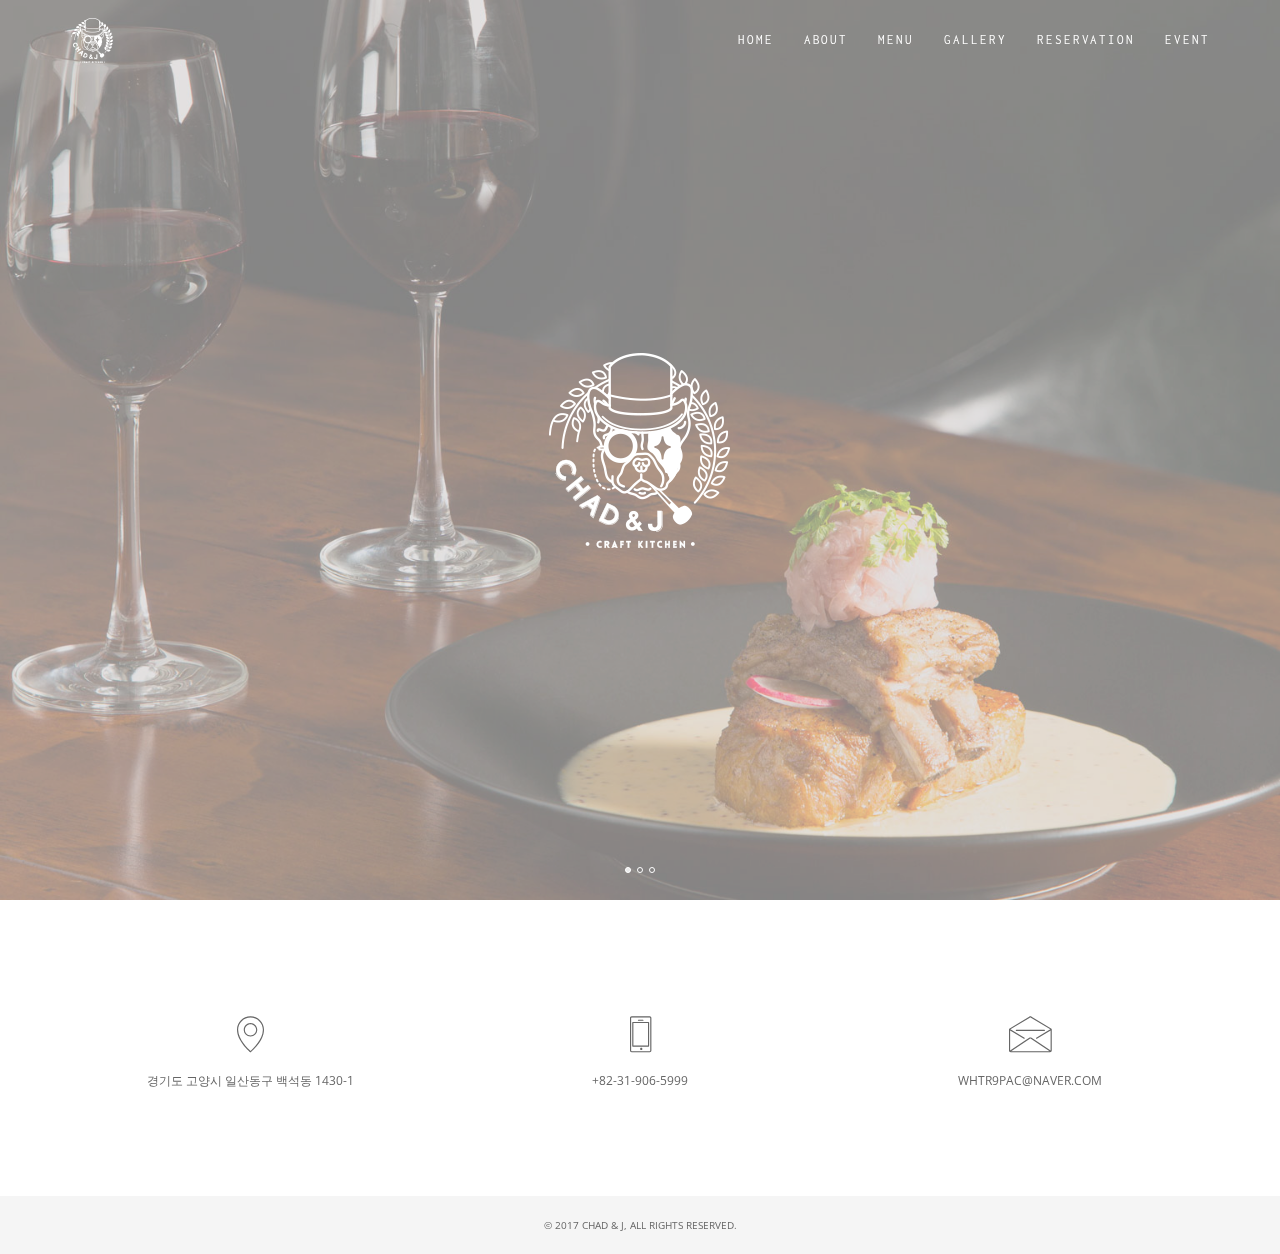
<file: index.html>
<!DOCTYPE html>
<html lang="en">
<head>
	<meta charset="UTF-8">
	<meta name="viewport" content="width=device-width, initial-scale=1.0">
	<meta name="description" content="Chad & J Craft Kitchen">
	<meta name="author" content="Ezra Chae">

	<title>CHAD & J</title>

	<!-- Bootstrap core CSS -->
	<link href="assets/bootstrap/css/bootstrap.min.css" rel="stylesheet">

	<!-- Plugins -->
	<link href="assets/css/simpletextrotator.css" rel="stylesheet">
	<link href="assets/css/font-awesome.min.css" rel="stylesheet">
	<link href="assets/css/et-line-font.css" rel="stylesheet">
	<link href="assets/css/magnific-popup.css" rel="styleshee">
	<link href="assets/css/flexslider.css" rel="stylesheet">
	<link href="assets/css/animate.css" rel="stylesheet">

	<!-- Template core CSS -->
	<link href="assets/css/style.css" rel="stylesheet">

	<!-- Custom css -->
	<link href="assets/css/custom.css" rel="stylesheet">

	<!-- favicon https://realfavicongenerator.net -->
	<link rel="apple-touch-icon" sizes="180x180" href="/apple-touch-icon.png">
	<link rel="icon" type="image/png" sizes="32x32" href="/favicon-32x32.png">
	<link rel="icon" type="image/png" sizes="16x16" href="/favicon-16x16.png">
	<link rel="manifest" href="/site.webmanifest">
	<link rel="mask-icon" href="/safari-pinned-tab.svg" color="#5bbad5">
	<meta name="msapplication-TileColor" content="#2b5797">
	<meta name="theme-color" content="#ffffff">
</head>
<body>

	<!-- PRELOADER -->
	<div class="page-loader">
		<div class="loader">Loading...</div>
	</div>
	<!-- /PRELOADER -->

	<!-- NAVIGATION -->
	<nav class="navbar navbar-custom navbar-transparent navbar-fixed-top" role="navigation">

		<div class="container">

			<div class="navbar-header">
				<button type="button" class="navbar-toggle" data-toggle="collapse" data-target="#custom-collapse">
					<span class="sr-only">Toggle navigation</span>
					<span class="icon-bar"></span>
					<span class="icon-bar"></span>
					<span class="icon-bar"></span>
				</button>
				<a class="navbar-brand" href="index.html">
					<img class="nav-img" src="assets/images/logo/nav_logo.png">
				</a>
			</div>

			<div class="collapse navbar-collapse" id="custom-collapse">

				<ul class="nav navbar-nav navbar-right">

					<li><a href="index.html">Home</a></li>

					<li><a href="about.html">About</a></li>

					<li><a href="menu.html">Menu</a></li>

					<li><a href="gallery.html">Gallery</a></li>

					<li><a href="reservation.html">Reservation</a></li>

					<li><a href="event.html">Event</a></li>

				</ul>
			</div>

		</div>

	</nav>
	<!-- /NAVIGATION -->

	<!-- HOME -->
	<section id="home" class="module-hero module-parallax module-fade module-full-height">

		<div class="hero-slider">
			<ul class="slides">

				<!-- SLIDE -->
				<li class="bg-dark">

					<div class="slidebg slide-1"></div>

					<div class="hs-caption container">
						<div class="caption-content">
							<img src="assets/images/logo/home_logo.png">
						</div>
					</div>

				</li>
				<!-- /SLIDE -->

				<!-- SLIDE -->
				<li class="bg-dark">

					<div class="slidebg slide-2"></div>

					<div class="hs-caption container">
						<div class="caption-content right">
							<div class="hs-title-size-3">
								Chad & J
							</div>
							<div class="hs-title-size-2">
								Craft Kichen
							</div>
						</div>
					</div>

				</li>
				<!-- /SLIDE -->

				<!-- SLIDE -->
				<li class="bg-dark">

					<div class="slidebg slide-3"></div>

					<div class="hs-caption container">
						<div class="caption-content right">
							<div class="hs-title-size-3">
								Chad & J
							</div>
							<div class="hs-title-size-2">
								Craft Kichen
							</div>
						</div>
					</div>

				</li>
				<!-- /SLIDE -->

			</ul>
		</div>

	</section >
	<!-- /HOME -->

	<!-- WRAPPER -->
	<div class="wrapper">

		<!-- CONTACT -->
		<section class="module-small">

			<div class="container">

				<div class="row">

					<!-- CONTENT BOX -->
					<div class="col-sm-4">
						<div class="content-box">
							<div class="content-box-icon">
								<span class="icon-map-pin"></span>
							</div>
							<div class="footer-text">
								경기도 고양시 일산동구 백석동 1430-1
							</div>
						</div>
					</div>
					<!-- /CONTENT BOX -->

					<!-- CONTENT BOX -->
					<div class="col-sm-4">
						<div class="content-box">
							<div class="content-box-icon">
								<span class="icon-phone"></span>
							</div>
							<div class="footer-text">
								+82-31-906-5999
							</div>
						</div>
					</div>
					<!-- /CONTENT BOX -->

					<!-- CONTENT BOX -->
					<div class="col-sm-4">
						<div class="content-box">
							<div class="content-box-icon">
								<span class="icon-envelope"></span>
							</div>
							<div class="footer-text">
								whtr9pac@naver.com
							</div>
						</div>
					</div>
					<!-- /CONTENT BOX -->

				</div>

			</div>

		</section>
		<!-- /CONTACT -->

		<!-- FOOTER -->
		<footer class="footer">

			<div class="container">

				<div class="row">

					<div class="col-sm-12 text-center">
						<p class="copyright m-b-0">© 2017 Chad & J, All Rights Reserved.</p>
					</div>

				</div>

			</div>

		</footer>
		<!-- /FOOTER -->

	</div>
	<!-- /WRAPPER -->

	<!-- Scroll-up -->
	<div class="scroll-up">
		<a href="#totop"><i class="fa fa-angle-double-up"></i></a>
	</div>

	<!-- Javascript files -->
	<script src="assets/js/jquery-2.1.3.min.js"></script>
	<script src="assets/bootstrap/js/bootstrap.min.js"></script>
	<script src="assets/js/jquery.mb.YTPlayer.min.js"></script>
	<script src="assets/js/appear.js"></script>
	<script src="assets/js/jquery.simple-text-rotator.min.js"></script>
	<script src="assets/js/jqBootstrapValidation.js"></script>
	<script src="assets/js/isotope.pkgd.min.js"></script>
	<script src="assets/js/imagesloaded.pkgd.js"></script>
	<script src="assets/js/jquery.flexslider-min.js"></script>
	<script src="assets/js/jquery.magnific-popup.min.js"></script>
	<script src="assets/js/jquery.fitvids.js"></script>
	<script src="assets/js/wow.min.js"></script>
	<script src="assets/js/contact.js"></script>
	<script src="assets/js/custom.js"></script>

</body>
</html>
</file>
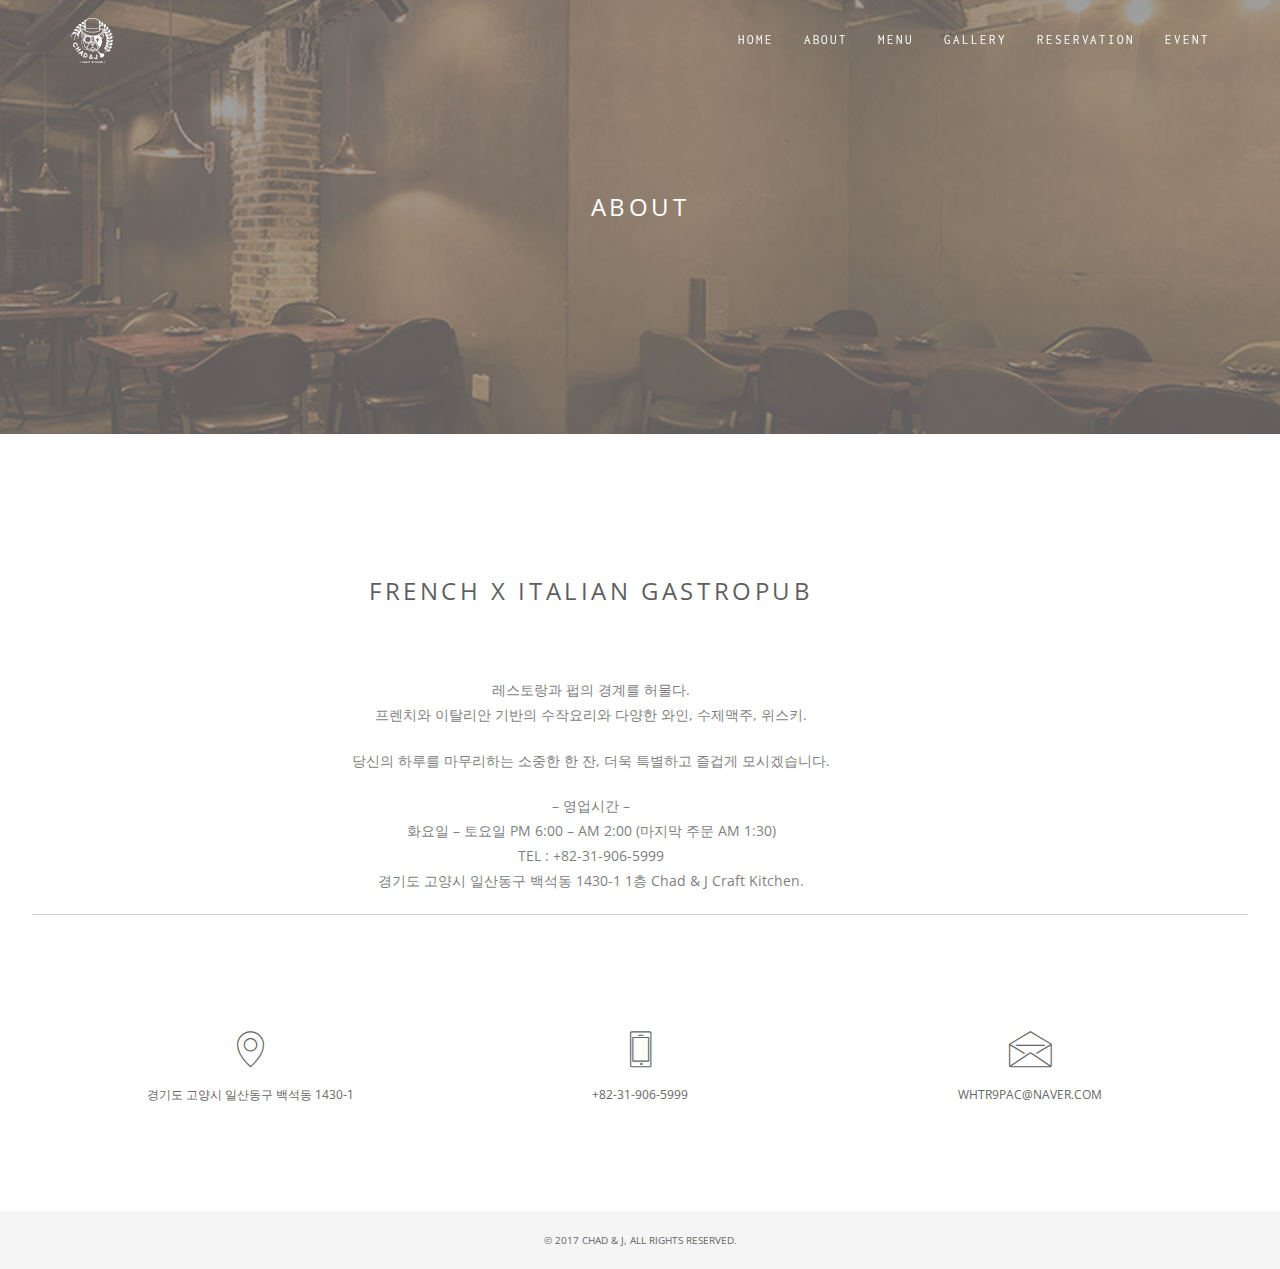
<file: about.html>
<!DOCTYPE html>
<html lang="en">
<head>
	<meta charset="UTF-8">
	<meta name="viewport" content="width=device-width, initial-scale=1.0">
	<meta name="description" content="">
	<meta name="author" content="">
	
	<title>CHAD & J - About</title>
	
	<!-- Bootstrap core CSS -->
	<link href="assets/bootstrap/css/bootstrap.min.css" rel="stylesheet">
	
	<!-- Plugins -->
	<link href="assets/css/simpletextrotator.css" rel="stylesheet">
	<link href="assets/css/font-awesome.min.css" rel="stylesheet">
	<link href="assets/css/et-line-font.css" rel="stylesheet">
	<link href="assets/css/magnific-popup.css" rel="stylesheet">
	<link href="assets/css/flexslider.css" rel="stylesheet">
	<link href="assets/css/animate.css" rel="stylesheet">
	
	<!-- Template core CSS -->
	<link href="assets/css/style.css" rel="stylesheet">
	
	<!-- Custom css -->
	<link href="assets/css/custom.css" rel="stylesheet">
</head>
<body>

	<!-- PRELOADER -->
	<div class="page-loader">
		<div class="loader">Loading...</div>
	</div>
	<!-- /PRELOADER -->

	<!-- NAVIGATION -->
	<nav class="navbar navbar-custom navbar-transparent navbar-fixed-top" role="navigation">

		<div class="container">

			<div class="navbar-header">
				<button type="button" class="navbar-toggle" data-toggle="collapse" data-target="#custom-collapse">
					<span class="sr-only">Toggle navigation</span>
					<span class="icon-bar"></span>
					<span class="icon-bar"></span>
					<span class="icon-bar"></span>
				</button>
				<a class="navbar-brand" href="index.html">
					<img class="nav-img" src="assets/images/logo/nav_logo.png">
				</a>
			</div>

			<div class="collapse navbar-collapse" id="custom-collapse">

				<ul class="nav navbar-nav navbar-right">

					<li><a href="index.html">Home</a></li>

					<li><a href="about.html">About</a></li>

					<li><a href="menu.html">Menu</a></li>

					<li><a href="gallery.html">Gallery</a></li>

					<li><a href="reservation.html">Reservation</a></li>

					<li><a href="event.html">Event</a></li>

				</ul>
			</div>

		</div>

	</nav>
	<!-- /NAVIGATION -->

	<!-- WRAPPER -->
	<div class="wrapper">

		<!-- HOME -->
		<section class="module module-header bg-dark about-top">

			<div class="container">

				<!-- MODULE TITLE -->
				<div class="row">

					<div class="col-sm-6 col-sm-offset-3">

						<h1 class="module-title align-center">About</h1>

					</div>

				</div>
				<!-- /MODULE TITLE -->

			</div>

		</section >
		<!-- /HOME -->

		<!-- SERVICES -->
		<section class="module pb-0">

			<div class="container">

				<!-- MODULE TITLE -->
				<div class="row">

					<div class="col-sm-9 col-sm-offset-1">

						<h2 class="module-title align-center">FRENCH x ITALIAN GASTROPUB</h2>

						<p class="about-text">
							레스토랑과 펍의 경계를 허물다.</br>
							프렌치와 이탈리안 기반의 수작요리와 다양한 와인, 수제맥주, 위스키.
						</p>

						<p class="about-text">
							당신의 하루를 마무리하는 소중한 한 잔, 더욱 특별하고 즐겁게 모시겠습니다.
						</p>

						<p class="about-text">
							– 영업시간 –</br>
							화요일 – 토요일 PM 6:00 – AM 2:00 (마지막 주문 AM 1:30)</br>
							TEL : +82-31-906-5999</br>
							경기도 고양시 일산동구 백석동 1430-1 1층 Chad & J Craft Kitchen.
						</p>

					</div>

				</div>
				<!-- /MODULE TITLE -->

			</div>

		</section>
		<!-- /SERVICES -->

		<!-- DIVIDER -->
		<hr class="divider-w">
		<!-- /DIVIDER -->

		<!-- CONTACT -->
		<section class="module-small">

			<div class="container">

				<div class="row">

					<!-- CONTENT BOX -->
					<div class="col-sm-4">
						<div class="content-box">
							<div class="content-box-icon">
								<span class="icon-map-pin"></span>
							</div>
							<div class="footer-text">
								경기도 고양시 일산동구 백석동 1430-1
							</div>
						</div>
					</div>
					<!-- /CONTENT BOX -->

					<!-- CONTENT BOX -->
					<div class="col-sm-4">
						<div class="content-box">
							<div class="content-box-icon">
								<span class="icon-phone"></span>
							</div>
							<div class="footer-text">
								+82-31-906-5999
							</div>
						</div>
					</div>
					<!-- /CONTENT BOX -->

					<!-- CONTENT BOX -->
					<div class="col-sm-4">
						<div class="content-box">
							<div class="content-box-icon">
								<span class="icon-envelope"></span>
							</div>
							<div class="footer-text">
								whtr9pac@naver.com
							</div>
						</div>
					</div>
					<!-- /CONTENT BOX -->

				</div>

			</div>

		</section>
		<!-- /CONTACT -->

		<!-- FOOTER -->
		<footer class="footer">

			<div class="container">

				<div class="row">

					<div class="col-sm-12 text-center">
						<p class="copyright m-b-0">© 2017 Chad & J, All Rights Reserved.</p>
					</div>

				</div>

			</div>

		</footer>
		<!-- /FOOTER -->

	</div>
	<!-- /WRAPPER -->

	<!-- Scroll-up -->
	<div class="scroll-up">
		<a href="#totop"><i class="fa fa-angle-double-up"></i></a>
	</div>
	
	<!-- Javascript files -->
	<script src="assets/js/jquery-2.1.3.min.js"></script>
	<script src="assets/bootstrap/js/bootstrap.min.js"></script>
	<script src="assets/js/jquery.mb.YTPlayer.min.js"></script>
	<script src="assets/js/appear.js"></script>
	<script src="assets/js/jquery.simple-text-rotator.min.js"></script>
	<script src="assets/js/jqBootstrapValidation.js"></script>
	<script src="assets/js/isotope.pkgd.min.js"></script>
	<script src="assets/js/imagesloaded.pkgd.js"></script>
	<script src="assets/js/jquery.flexslider-min.js"></script>
	<script src="assets/js/jquery.magnific-popup.min.js"></script>
	<script src="assets/js/jquery.fitvids.js"></script>
	<script src="assets/js/wow.min.js"></script>
	<script src="assets/js/contact.js"></script>
	<script src="assets/js/custom.js"></script>

</body>
</html>
</file>
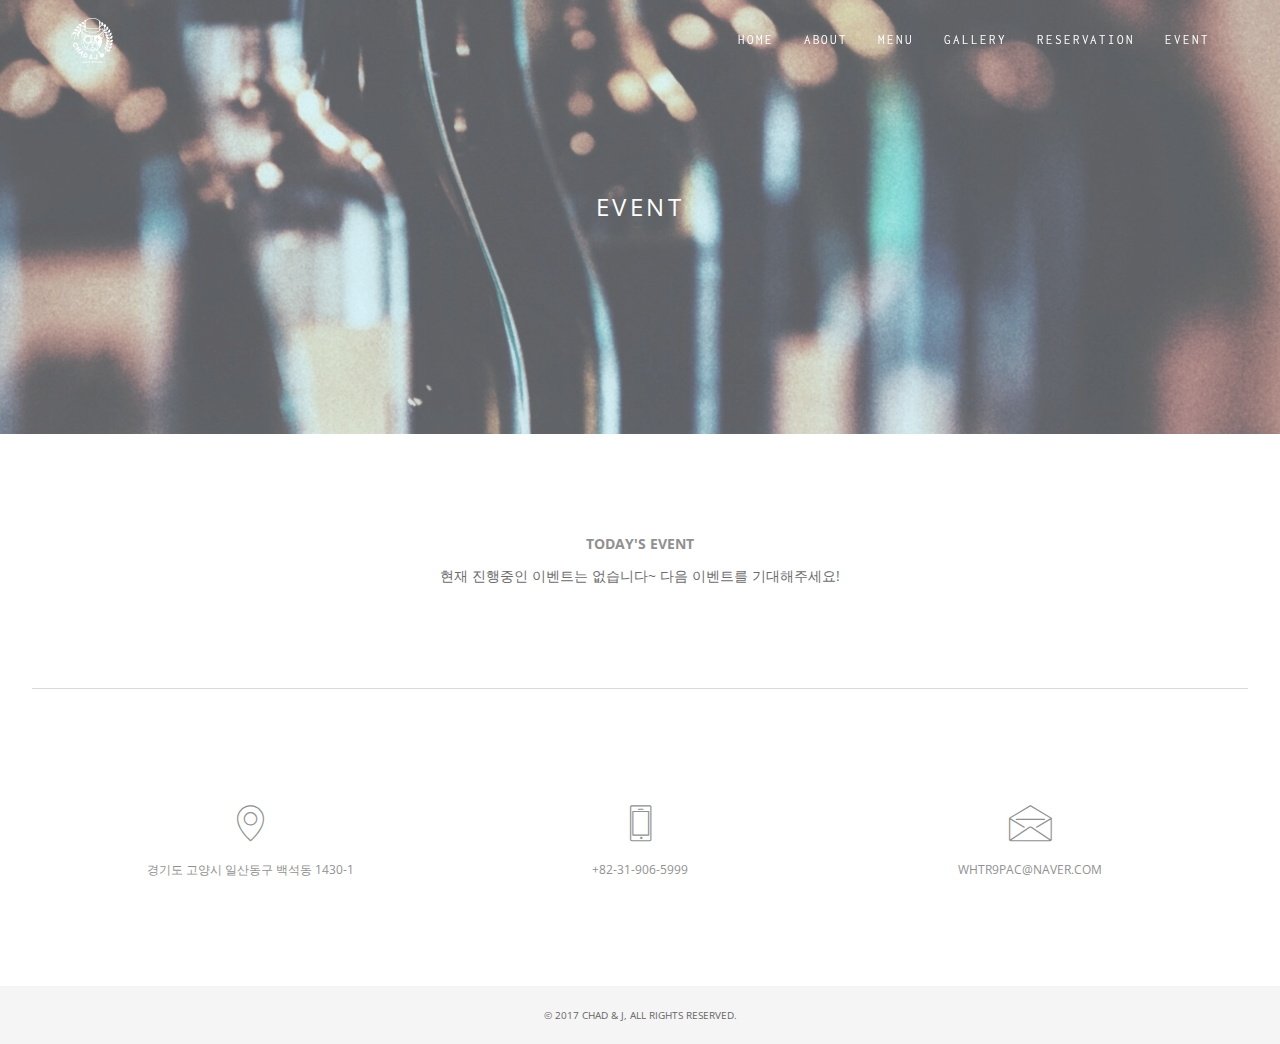
<file: event.html>
<!DOCTYPE html>
<html lang="en">
<head>
	<meta charset="UTF-8">
	<meta name="viewport" content="width=device-width, initial-scale=1.0">
	<meta name="description" content="">
	<meta name="author" content="">
	
	<title>CHAD & J - Event</title>
	
	<!-- Bootstrap core CSS -->
	<link href="assets/bootstrap/css/bootstrap.min.css" rel="stylesheet">
	
	<!-- Plugins -->
	<link href="assets/css/simpletextrotator.css" rel="stylesheet">
	<link href="assets/css/font-awesome.min.css" rel="stylesheet">
	<link href="assets/css/et-line-font.css" rel="stylesheet">
	<link href="assets/css/magnific-popup.css" rel="stylesheet">
	<link href="assets/css/flexslider.css" rel="stylesheet">
	<link href="assets/css/animate.css" rel="stylesheet">
	
	<!-- Template core CSS -->
	<link href="assets/css/style.css" rel="stylesheet">
	
	<!-- Custom css -->
	<link href="assets/css/custom.css" rel="stylesheet">

	<!-- Facebook Pixel Code -->
	<script>
		!function(f,b,e,v,n,t,s)
		{if(f.fbq)return;n=f.fbq=function(){n.callMethod?
		n.callMethod.apply(n,arguments):n.queue.push(arguments)};
		if(!f._fbq)f._fbq=n;n.push=n;n.loaded=!0;n.version='2.0';
		n.queue=[];t=b.createElement(e);t.async=!0;
		t.src=v;s=b.getElementsByTagName(e)[0];
		s.parentNode.insertBefore(t,s)}(window, document,'script',
		'https://connect.facebook.net/en_US/fbevents.js');
		fbq('init', '376227202935486');
		fbq('track', 'PageView');
	</script>
	<noscript><img height="1" width="1" style="display:none" src="https://www.facebook.com/tr?id=376227202935486&ev=PageView&noscript=1"/></noscript>
	<!-- End Facebook Pixel Code -->
</head>
<body>

	<!-- PRELOADER -->
	<div class="page-loader">
		<div class="loader">Loading...</div>
	</div>
	<!-- /PRELOADER -->

	<!-- NAVIGATION -->
	<nav class="navbar navbar-custom navbar-transparent navbar-fixed-top" role="navigation">

		<div class="container">

			<div class="navbar-header">
				<button type="button" class="navbar-toggle" data-toggle="collapse" data-target="#custom-collapse">
					<span class="sr-only">Toggle navigation</span>
					<span class="icon-bar"></span>
					<span class="icon-bar"></span>
					<span class="icon-bar"></span>
				</button>
				<a class="navbar-brand" href="index.html">
					<img class="nav-img" src="assets/images/logo/nav_logo.png">
				</a>
			</div>

			<div class="collapse navbar-collapse" id="custom-collapse">

				<ul class="nav navbar-nav navbar-right">

					<li><a href="index.html">Home</a></li>

					<li><a href="about.html">About</a></li>

					<li><a href="menu.html">Menu</a></li>

					<li><a href="gallery.html">Gallery</a></li>

					<li><a href="reservation.html">Reservation</a></li>

					<li><a href="event.html">Event</a></li>

				</ul>
			</div>

		</div>

	</nav>
	<!-- /NAVIGATION -->

	<!-- WRAPPER -->
	<div class="wrapper">

		<!-- HOME -->
		<section class="module module-header bg-dark event-top">

			<div class="container">

				<!-- MODULE TITLE -->
				<div class="row">

					<div class="col-sm-6 col-sm-offset-3">

						<h1 class="module-title align-center">Event</h1>

					</div>

				</div>
				<!-- /MODULE TITLE -->

			</div>

		</section >
		<!-- /HOME -->

		<!-- SERVICES -->
		<section class="module-small">

			<div class="container">

				<!-- MODULE TITLE -->
				<div class="row">

					<div class="menu-module">
						<!-- 2019.07.22 delete event
						<img src="assets/images/event/event.jpg">
						-->
						<!-- 2019.11.08 delete event
						<img src="assets/images/event/event20190808.jpg">
						-->

						<h1 class="event-title">Today's Event</h1>
						<p class="event-text">
							현재 진행중인 이벤트는 없습니다~ 다음 이벤트를 기대해주세요!</br>
						</p>
						<!-- 2019.11.08 delete event
						<p class="event-text">
							휴가철을 맞이한 채드앤제이, 채드에게 이 페이지를 보여주세요 :) </br>
							8-9월 데일리 와인을 한 잔씩 준비해 드립니다.
						</p>
						-->
						<!-- 2019.07.22 delete event
						<p class="event-text">
							와인 마시기 좋은 5월 한정 이벤트!</br>
							위의 이미지를 직원에게 보여주세요!</br>
							와인 한 잔을 선물해 드립니다!</br>
							</br>
							(2019. 5. 1 ~ 2019. 5. 31)
						</p>
						-->
					</div>

				</div>
				<!-- /MODULE TITLE -->

			</div>

		</section>
		<!-- /SERVICES -->

		<!-- DIVIDER -->
		<hr class="divider-w">
		<!-- /DIVIDER -->

		<!-- CONTACT -->
		<section class="module-small">

			<div class="container">

				<div class="row">

					<!-- CONTENT BOX -->
					<div class="col-sm-4">
						<div class="content-box">
							<div class="content-box-icon">
								<span class="icon-map-pin"></span>
							</div>
							<div class="footer-text">
								경기도 고양시 일산동구 백석동 1430-1
							</div>
						</div>
					</div>
					<!-- /CONTENT BOX -->

					<!-- CONTENT BOX -->
					<div class="col-sm-4">
						<div class="content-box">
							<div class="content-box-icon">
								<span class="icon-phone"></span>
							</div>
							<div class="footer-text">
								+82-31-906-5999
							</div>
						</div>
					</div>
					<!-- /CONTENT BOX -->

					<!-- CONTENT BOX -->
					<div class="col-sm-4">
						<div class="content-box">
							<div class="content-box-icon">
								<span class="icon-envelope"></span>
							</div>
							<div class="footer-text">
								whtr9pac@naver.com
							</div>
						</div>
					</div>
					<!-- /CONTENT BOX -->

				</div>

			</div>

		</section>
		<!-- /CONTACT -->

		<!-- FOOTER -->
		<footer class="footer">

			<div class="container">

				<div class="row">

					<div class="col-sm-12 text-center">
						<p class="copyright m-b-0">© 2017 Chad & J, All Rights Reserved.</p>
					</div>

				</div>

			</div>

		</footer>
		<!-- /FOOTER -->

	</div>
	<!-- /WRAPPER -->

	<!-- Scroll-up -->
	<div class="scroll-up">
		<a href="#totop"><i class="fa fa-angle-double-up"></i></a>
	</div>
	
	<!-- Javascript files -->
	<script src="assets/js/jquery-2.1.3.min.js"></script>
	<script src="assets/bootstrap/js/bootstrap.min.js"></script>
	<script src="assets/js/jquery.mb.YTPlayer.min.js"></script>
	<script src="assets/js/appear.js"></script>
	<script src="assets/js/jquery.simple-text-rotator.min.js"></script>
	<script src="assets/js/jqBootstrapValidation.js"></script>
	<script src="assets/js/isotope.pkgd.min.js"></script>
	<script src="assets/js/imagesloaded.pkgd.js"></script>
	<script src="assets/js/jquery.flexslider-min.js"></script>
	<script src="assets/js/jquery.magnific-popup.min.js"></script>
	<script src="assets/js/jquery.fitvids.js"></script>
	<script src="assets/js/wow.min.js"></script>
	<script src="assets/js/contact.js"></script>
	<script src="assets/js/custom.js"></script>

</body>
</html>
</file>
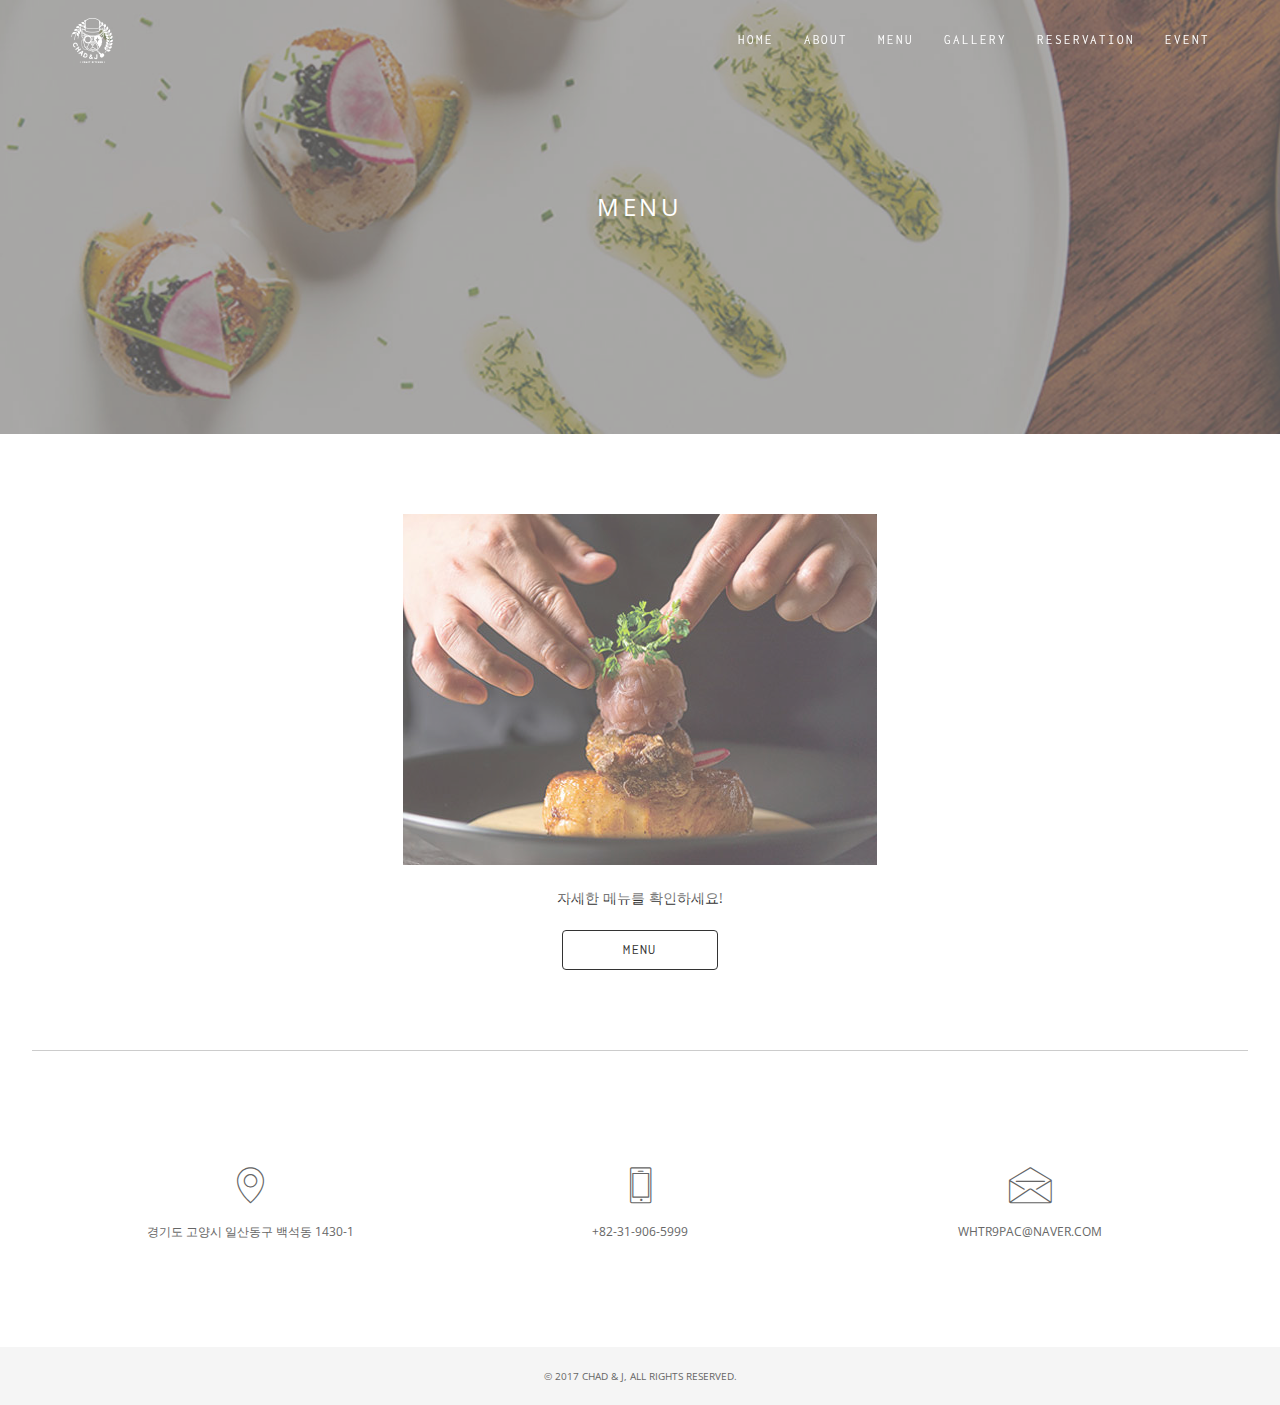
<file: menu.html>
<!DOCTYPE html>
<html lang="en">
<head>
	<meta charset="UTF-8">
	<meta name="viewport" content="width=device-width, initial-scale=1.0">
	<meta name="description" content="">
	<meta name="author" content="">
	
	<title>CHAD & J - Menu</title>
	
	<!-- Bootstrap core CSS -->
	<link href="assets/bootstrap/css/bootstrap.min.css" rel="stylesheet">
	
	<!-- Plugins -->
	<link href="assets/css/simpletextrotator.css" rel="stylesheet">
	<link href="assets/css/font-awesome.min.css" rel="stylesheet">
	<link href="assets/css/et-line-font.css" rel="stylesheet">
	<link href="assets/css/magnific-popup.css" rel="stylesheet">
	<link href="assets/css/flexslider.css" rel="stylesheet">
	<link href="assets/css/animate.css" rel="stylesheet">
	
	<!-- Template core CSS -->
	<link href="assets/css/style.css" rel="stylesheet">
	
	<!-- Custom css -->
	<link href="assets/css/custom.css" rel="stylesheet">
</head>
<body>

	<!-- PRELOADER -->
	<div class="page-loader">
		<div class="loader">Loading...</div>
	</div>
	<!-- /PRELOADER -->

	<!-- NAVIGATION -->
	<nav class="navbar navbar-custom navbar-transparent navbar-fixed-top" role="navigation">

		<div class="container">

			<div class="navbar-header">
				<button type="button" class="navbar-toggle" data-toggle="collapse" data-target="#custom-collapse">
					<span class="sr-only">Toggle navigation</span>
					<span class="icon-bar"></span>
					<span class="icon-bar"></span>
					<span class="icon-bar"></span>
				</button>
				<a class="navbar-brand" href="index.html">
					<img class="nav-img" src="assets/images/logo/nav_logo.png">
				</a>
			</div>

			<div class="collapse navbar-collapse" id="custom-collapse">

				<ul class="nav navbar-nav navbar-right">

					<li><a href="index.html">Home</a></li>

					<li><a href="about.html">About</a></li>

					<li><a href="menu.html">Menu</a></li>

					<li><a href="gallery.html">Gallery</a></li>

					<li><a href="reservation.html">Reservation</a></li>

					<li><a href="event.html">Event</a></li>

				</ul>
			</div>

		</div>

	</nav>
	<!-- /NAVIGATION -->

	<!-- WRAPPER -->
	<div class="wrapper">

		<!-- HOME -->
		<section class="module module-header bg-dark menu-top">

			<div class="container">

				<!-- MODULE TITLE -->
				<div class="row">

					<div class="col-sm-6 col-sm-offset-3">

						<h1 class="module-title align-center">Menu</h1>

					</div>

				</div>
				<!-- /MODULE TITLE -->

			</div>

		</section >
		<!-- /HOME -->

		<!-- SERVICES -->
		<section class="module-small">

			<div class="container">

				<!-- MODULE TITLE -->
				<div class="row">

					<div class="menu-module">
						<img src="assets/images/menu/menu.jpg">

						<p class="menu-text">
							자세한 메뉴를 확인하세요!
						</p>

						<a class="btn menu-btn" href="assets/images/menu/menu-all.jpg" target="_blank">Menu</a>
					</div>

				</div>
				<!-- /MODULE TITLE -->

			</div>

		</section>
		<!-- /SERVICES -->

		<!-- DIVIDER -->
		<hr class="divider-w">
		<!-- /DIVIDER -->

		<!-- CONTACT -->
		<section class="module-small">

			<div class="container">

				<div class="row">

					<!-- CONTENT BOX -->
					<div class="col-sm-4">
						<div class="content-box">
							<div class="content-box-icon">
								<span class="icon-map-pin"></span>
							</div>
							<div class="footer-text">
								경기도 고양시 일산동구 백석동 1430-1
							</div>
						</div>
					</div>
					<!-- /CONTENT BOX -->

					<!-- CONTENT BOX -->
					<div class="col-sm-4">
						<div class="content-box">
							<div class="content-box-icon">
								<span class="icon-phone"></span>
							</div>
							<div class="footer-text">
								+82-31-906-5999
							</div>
						</div>
					</div>
					<!-- /CONTENT BOX -->

					<!-- CONTENT BOX -->
					<div class="col-sm-4">
						<div class="content-box">
							<div class="content-box-icon">
								<span class="icon-envelope"></span>
							</div>
							<div class="footer-text">
								whtr9pac@naver.com
							</div>
						</div>
					</div>
					<!-- /CONTENT BOX -->

				</div>

			</div>

		</section>
		<!-- /CONTACT -->

		<!-- FOOTER -->
		<footer class="footer">

			<div class="container">

				<div class="row">

					<div class="col-sm-12 text-center">
						<p class="copyright m-b-0">© 2017 Chad & J, All Rights Reserved.</p>
					</div>

				</div>

			</div>

		</footer>
		<!-- /FOOTER -->

	</div>
	<!-- /WRAPPER -->

	<!-- Scroll-up -->
	<div class="scroll-up">
		<a href="#totop"><i class="fa fa-angle-double-up"></i></a>
	</div>
	
	<!-- Javascript files -->
	<script src="assets/js/jquery-2.1.3.min.js"></script>
	<script src="assets/bootstrap/js/bootstrap.min.js"></script>
	<script src="assets/js/jquery.mb.YTPlayer.min.js"></script>
	<script src="assets/js/appear.js"></script>
	<script src="assets/js/jquery.simple-text-rotator.min.js"></script>
	<script src="assets/js/jqBootstrapValidation.js"></script>
	<script src="assets/js/isotope.pkgd.min.js"></script>
	<script src="assets/js/imagesloaded.pkgd.js"></script>
	<script src="assets/js/jquery.flexslider-min.js"></script>
	<script src="assets/js/jquery.magnific-popup.min.js"></script>
	<script src="assets/js/jquery.fitvids.js"></script>
	<script src="assets/js/wow.min.js"></script>
	<script src="assets/js/contact.js"></script>
	<script src="assets/js/custom.js"></script>

</body>
</html>
</file>
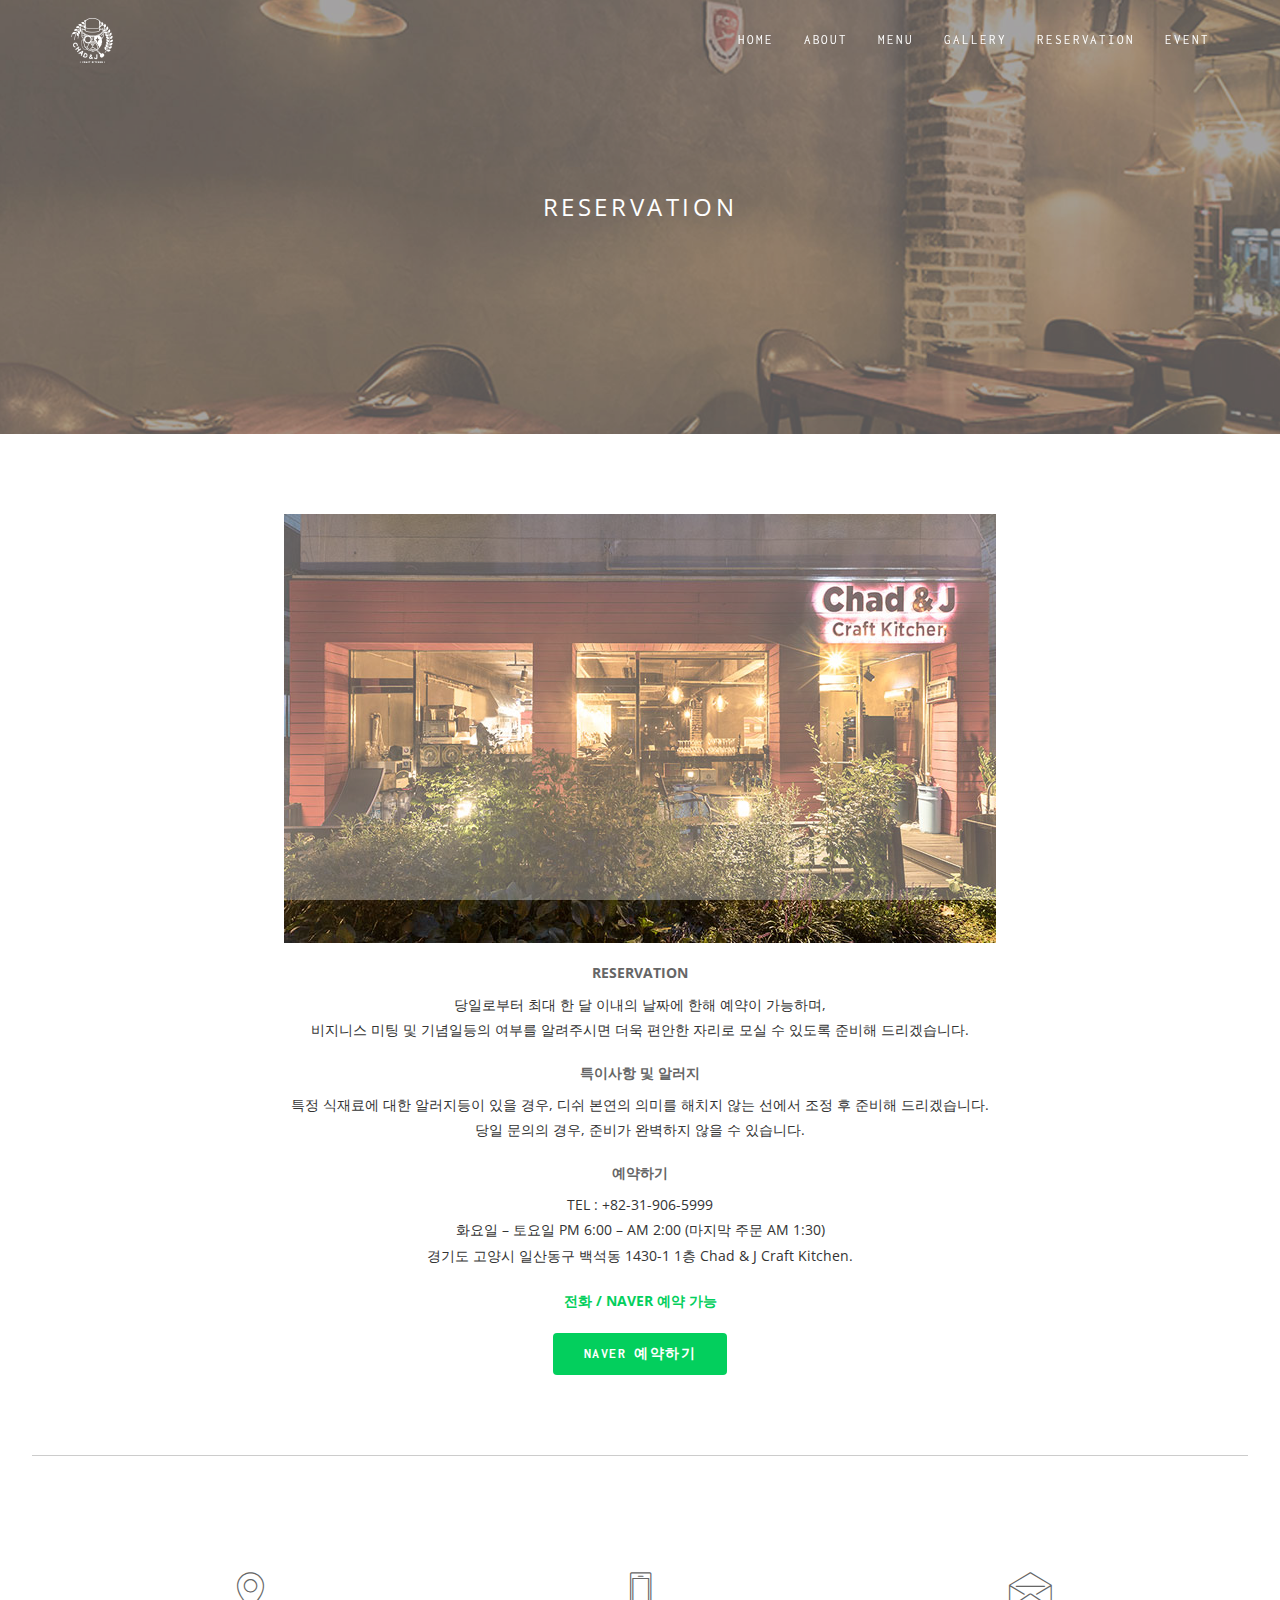
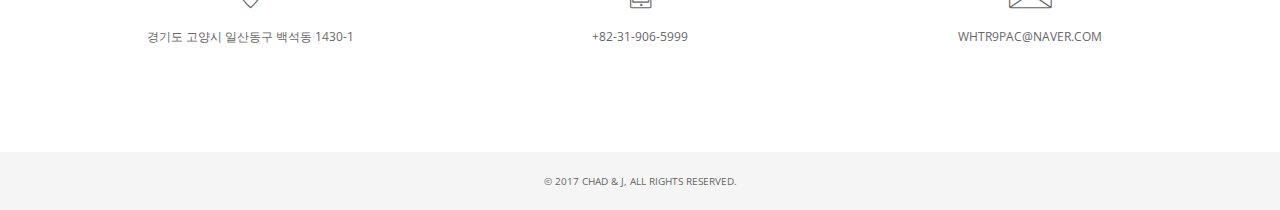
<file: reservation.html>
<!DOCTYPE html>
<html lang="en">
<head>
	<meta charset="UTF-8">
	<meta name="viewport" content="width=device-width, initial-scale=1.0">
	<meta name="description" content="">
	<meta name="author" content="">
	
	<title>CHAD & J - Reservation</title>
	
	<!-- Bootstrap core CSS -->
	<link href="assets/bootstrap/css/bootstrap.min.css" rel="stylesheet">
	
	<!-- Plugins -->
	<link href="assets/css/simpletextrotator.css" rel="stylesheet">
	<link href="assets/css/font-awesome.min.css" rel="stylesheet">
	<link href="assets/css/et-line-font.css" rel="stylesheet">
	<link href="assets/css/magnific-popup.css" rel="stylesheet">
	<link href="assets/css/flexslider.css" rel="stylesheet">
	<link href="assets/css/animate.css" rel="stylesheet">
	
	<!-- Template core CSS -->
	<link href="assets/css/style.css" rel="stylesheet">
	
	<!-- Custom css -->
	<link href="assets/css/custom.css" rel="stylesheet">
</head>
<body>

	<!-- PRELOADER -->
	<div class="page-loader">
		<div class="loader">Loading...</div>
	</div>
	<!-- /PRELOADER -->

	<!-- NAVIGATION -->
	<nav class="navbar navbar-custom navbar-transparent navbar-fixed-top" role="navigation">

		<div class="container">

			<div class="navbar-header">
				<button type="button" class="navbar-toggle" data-toggle="collapse" data-target="#custom-collapse">
					<span class="sr-only">Toggle navigation</span>
					<span class="icon-bar"></span>
					<span class="icon-bar"></span>
					<span class="icon-bar"></span>
				</button>
				<a class="navbar-brand" href="index.html">
					<img class="nav-img" src="assets/images/logo/nav_logo.png">
				</a>
			</div>

			<div class="collapse navbar-collapse" id="custom-collapse">

				<ul class="nav navbar-nav navbar-right">

					<li><a href="index.html">Home</a></li>

					<li><a href="about.html">About</a></li>

					<li><a href="menu.html">Menu</a></li>

					<li><a href="gallery.html">Gallery</a></li>

					<li><a href="reservation.html">Reservation</a></li>

					<li><a href="event.html">Event</a></li>

				</ul>
			</div>

		</div>

	</nav>
	<!-- /NAVIGATION -->

	<!-- WRAPPER -->
	<div class="wrapper">

		<!-- HOME -->
		<section class="module module-header bg-dark reser-top">

			<div class="container">

				<!-- MODULE TITLE -->
				<div class="row">

					<div class="col-sm-6 col-sm-offset-3">

						<h1 class="module-title align-center">Reservation</h1>

					</div>

				</div>
				<!-- /MODULE TITLE -->

			</div>

		</section >
		<!-- /HOME -->

		<!-- SERVICES -->
		<section class="module-small">

			<div class="container">

				<!-- MODULE TITLE -->
				<div class="row">

					<div class="menu-module">
						<img src="assets/images/reservation/reser.jpg">

						<h1 class="reser-title">Reservation</h1>
						<p class="reser-text">
							당일로부터 최대 한 달 이내의 날짜에 한해 예약이 가능하며,</br>
							비지니스 미팅 및 기념일등의 여부를 알려주시면 더욱 편안한 자리로 모실 수 있도록 준비해 드리겠습니다.
						</p>

						<h1 class="reser-title">특이사항 및 알러지</h1>
						<p class="reser-text">
							특정 식재료에 대한 알러지등이 있을 경우, 디쉬 본연의 의미를 해치지 않는 선에서 조정 후 준비해 드리겠습니다.</br>
							당일 문의의 경우, 준비가 완벽하지 않을 수 있습니다.
						</p>

						<h1 class="reser-title">예약하기</h1>
						<p class="reser-text">
							TEL : +82-31-906-5999</br>
							화요일 – 토요일 PM 6:00 – AM 2:00 (마지막 주문 AM 1:30)</br>
							경기도 고양시 일산동구 백석동 1430-1 1층 Chad & J Craft Kitchen.
						</p>

						<p class="reser-text poing-color">
							전화 / NAVER 예약 가능
						</p>

						<a class="btn reser-btn" href="https://booking.naver.com/booking/6/bizes/300364" target="_blank">NAVER 예약하기</a>
					</div>

				</div>
				<!-- /MODULE TITLE -->

			</div>

		</section>
		<!-- /SERVICES -->

		<!-- DIVIDER -->
		<hr class="divider-w">
		<!-- /DIVIDER -->

		<!-- CONTACT -->
		<section class="module-small">

			<div class="container">

				<div class="row">

					<!-- CONTENT BOX -->
					<div class="col-sm-4">
						<div class="content-box">
							<div class="content-box-icon">
								<span class="icon-map-pin"></span>
							</div>
							<div class="footer-text">
								경기도 고양시 일산동구 백석동 1430-1
							</div>
						</div>
					</div>
					<!-- /CONTENT BOX -->

					<!-- CONTENT BOX -->
					<div class="col-sm-4">
						<div class="content-box">
							<div class="content-box-icon">
								<span class="icon-phone"></span>
							</div>
							<div class="footer-text">
								+82-31-906-5999
							</div>
						</div>
					</div>
					<!-- /CONTENT BOX -->

					<!-- CONTENT BOX -->
					<div class="col-sm-4">
						<div class="content-box">
							<div class="content-box-icon">
								<span class="icon-envelope"></span>
							</div>
							<div class="footer-text">
								whtr9pac@naver.com
							</div>
						</div>
					</div>
					<!-- /CONTENT BOX -->

				</div>

			</div>

		</section>
		<!-- /CONTACT -->

		<!-- FOOTER -->
		<footer class="footer">

			<div class="container">

				<div class="row">

					<div class="col-sm-12 text-center">
						<p class="copyright m-b-0">© 2017 Chad & J, All Rights Reserved.</p>
					</div>

				</div>

			</div>

		</footer>
		<!-- /FOOTER -->

	</div>
	<!-- /WRAPPER -->

	<!-- Scroll-up -->
	<div class="scroll-up">
		<a href="#totop"><i class="fa fa-angle-double-up"></i></a>
	</div>
	
	<!-- Javascript files -->
	<script src="assets/js/jquery-2.1.3.min.js"></script>
	<script src="assets/bootstrap/js/bootstrap.min.js"></script>
	<script src="assets/js/jquery.mb.YTPlayer.min.js"></script>
	<script src="assets/js/appear.js"></script>
	<script src="assets/js/jquery.simple-text-rotator.min.js"></script>
	<script src="assets/js/jqBootstrapValidation.js"></script>
	<script src="assets/js/isotope.pkgd.min.js"></script>
	<script src="assets/js/imagesloaded.pkgd.js"></script>
	<script src="assets/js/jquery.flexslider-min.js"></script>
	<script src="assets/js/jquery.magnific-popup.min.js"></script>
	<script src="assets/js/jquery.fitvids.js"></script>
	<script src="assets/js/wow.min.js"></script>
	<script src="assets/js/contact.js"></script>
	<script src="assets/js/custom.js"></script>

</body>
</html>
</file>
<file: assets/css/simpletextrotator.css>
.rotating {
  display: inline-block;
  -webkit-transform-style: preserve-3d;
  -moz-transform-style: preserve-3d;
  -ms-transform-style: preserve-3d;
  -o-transform-style: preserve-3d;
  transform-style: preserve-3d;
  -webkit-transform: rotateX(0) rotateY(0) rotateZ(0);
  -moz-transform: rotateX(0) rotateY(0) rotateZ(0);
  -ms-transform: rotateX(0) rotateY(0) rotateZ(0);
  -o-transform: rotateX(0) rotateY(0) rotateZ(0);
  transform: rotateX(0) rotateY(0) rotateZ(0);
  -webkit-transition: 0.5s;
  -moz-transition: 0.5s;
  -ms-transition: 0.5s;
  -o-transition: 0.5s;
  transition: 0.5s;
  -webkit-transform-origin-x: 50%;
}

.rotating.flip {
  position: relative;
}

.rotating .front, .rotating .back {
  left: 0;
  top: 0;
  -webkit-backface-visibility: hidden;
  -moz-backface-visibility: hidden;
  -ms-backface-visibility: hidden;
  -o-backface-visibility: hidden;
  backface-visibility: hidden;
}

.rotating .front {
  position: absolute;
  display: inline-block;
  -webkit-transform: translate3d(0,0,1px);
  -moz-transform: translate3d(0,0,1px);
  -ms-transform: translate3d(0,0,1px);
  -o-transform: translate3d(0,0,1px);
  transform: translate3d(0,0,1px);
}

.rotating.flip .front {
  z-index: 1;
}

.rotating .back {
  display: block;
  opacity: 0;
}

.rotating.spin {
  -webkit-transform: rotate(360deg) scale(0);
  -moz-transform: rotate(360deg) scale(0);
  -ms-transform: rotate(360deg) scale(0);
  -o-transform: rotate(360deg) scale(0);
  transform: rotate(360deg) scale(0);
}



.rotating.flip .back {
  z-index: 2;
  display: block;
  opacity: 1;
  
  -webkit-transform: rotateY(180deg) translate3d(0,0,0);
  -moz-transform: rotateY(180deg) translate3d(0,0,0);
  -ms-transform: rotateY(180deg) translate3d(0,0,0);
  -o-transform: rotateY(180deg) translate3d(0,0,0);
  transform: rotateY(180deg) translate3d(0,0,0);
}

.rotating.flip.up .back {
  -webkit-transform: rotateX(180deg) translate3d(0,0,0);
  -moz-transform: rotateX(180deg) translate3d(0,0,0);
  -ms-transform: rotateX(180deg) translate3d(0,0,0);
  -o-transform: rotateX(180deg) translate3d(0,0,0);
  transform: rotateX(180deg) translate3d(0,0,0);
}

.rotating.flip.cube .front {
  -webkit-transform: translate3d(0,0,100px) scale(0.9,0.9);
  -moz-transform: translate3d(0,0,100px) scale(0.85,0.85);
  -ms-transform: translate3d(0,0,100px) scale(0.85,0.85);
  -o-transform: translate3d(0,0,100px) scale(0.85,0.85);
  transform: translate3d(0,0,100px) scale(0.85,0.85);
}

.rotating.flip.cube .back {
  -webkit-transform: rotateY(180deg) translate3d(0,0,100px) scale(0.9,0.9);
  -moz-transform: rotateY(180deg) translate3d(0,0,100px) scale(0.85,0.85);
  -ms-transform: rotateY(180deg) translate3d(0,0,100px) scale(0.85,0.85);
  -o-transform: rotateY(180deg) translate3d(0,0,100px) scale(0.85,0.85);
  transform: rotateY(180deg) translate3d(0,0,100px) scale(0.85,0.85);
}

.rotating.flip.cube.up .back {
  -webkit-transform: rotateX(180deg) translate3d(0,0,100px) scale(0.9,0.9);
  -moz-transform: rotateX(180deg) translate3d(0,0,100px) scale(0.85,0.85);
  -ms-transform: rotateX(180deg) translate3d(0,0,100px) scale(0.85,0.85);
  -o-transform: rotateX(180deg) translate3d(0,0,100px) scale(0.85,0.85);
  transform: rotateX(180deg) translate3d(0,0,100px) scale(0.85,0.85);
}
</file>
<file: assets/css/et-line-font.css>
@font-face {
	font-family: 'et-line';
	src:url('../fonts/et-line.eot');
	src:url('../fonts/et-line.eot?#iefix') format('embedded-opentype'),
		url('../fonts/et-line.woff') format('woff'),
		url('../fonts/et-line.ttf') format('truetype'),
		url('../fonts/et-line.svg#et-line') format('svg');
	font-weight: normal;
	font-style: normal;
}

/* Use the following CSS code if you want to use data attributes for inserting your icons */
[data-icon]:before {
	font-family: 'et-line';
	content: attr(data-icon);
	speak: none;
	font-weight: normal;
	font-variant: normal;
	text-transform: none;
	line-height: 1;
	-webkit-font-smoothing: antialiased;
	-moz-osx-font-smoothing: grayscale;
	display:inline-block;
}

/* Use the following CSS code if you want to have a class per icon */
/*
Instead of a list of all class selectors,
you can use the generic selector below, but it's slower:
[class*="icon-"] {
*/
.icon-mobile, .icon-laptop, .icon-desktop, .icon-tablet, .icon-phone, .icon-document, .icon-documents, .icon-search, .icon-clipboard, .icon-newspaper, .icon-notebook, .icon-book-open, .icon-browser, .icon-calendar, .icon-presentation, .icon-picture, .icon-pictures, .icon-video, .icon-camera, .icon-printer, .icon-toolbox, .icon-briefcase, .icon-wallet, .icon-gift, .icon-bargraph, .icon-grid, .icon-expand, .icon-focus, .icon-edit, .icon-adjustments, .icon-ribbon, .icon-hourglass, .icon-lock, .icon-megaphone, .icon-shield, .icon-trophy, .icon-flag, .icon-map, .icon-puzzle, .icon-basket, .icon-envelope, .icon-streetsign, .icon-telescope, .icon-gears, .icon-key, .icon-paperclip, .icon-attachment, .icon-pricetags, .icon-lightbulb, .icon-layers, .icon-pencil, .icon-tools, .icon-tools-2, .icon-scissors, .icon-paintbrush, .icon-magnifying-glass, .icon-circle-compass, .icon-linegraph, .icon-mic, .icon-strategy, .icon-beaker, .icon-caution, .icon-recycle, .icon-anchor, .icon-profile-male, .icon-profile-female, .icon-bike, .icon-wine, .icon-hotairballoon, .icon-globe, .icon-genius, .icon-map-pin, .icon-dial, .icon-chat, .icon-heart, .icon-cloud, .icon-upload, .icon-download, .icon-target, .icon-hazardous, .icon-piechart, .icon-speedometer, .icon-global, .icon-compass, .icon-lifesaver, .icon-clock, .icon-aperture, .icon-quote, .icon-scope, .icon-alarmclock, .icon-refresh, .icon-happy, .icon-sad, .icon-facebook, .icon-twitter, .icon-googleplus, .icon-rss, .icon-tumblr, .icon-linkedin, .icon-dribbble {
	font-family: 'et-line';
	speak: none;
	font-style: normal;
	font-weight: normal;
	font-variant: normal;
	text-transform: none;
	line-height: 1;
	-webkit-font-smoothing: antialiased;
	-moz-osx-font-smoothing: grayscale;
	display:inline-block;
}
.icon-mobile:before {
	content: "\e000";
}
.icon-laptop:before {
	content: "\e001";
}
.icon-desktop:before {
	content: "\e002";
}
.icon-tablet:before {
	content: "\e003";
}
.icon-phone:before {
	content: "\e004";
}
.icon-document:before {
	content: "\e005";
}
.icon-documents:before {
	content: "\e006";
}
.icon-search:before {
	content: "\e007";
}
.icon-clipboard:before {
	content: "\e008";
}
.icon-newspaper:before {
	content: "\e009";
}
.icon-notebook:before {
	content: "\e00a";
}
.icon-book-open:before {
	content: "\e00b";
}
.icon-browser:before {
	content: "\e00c";
}
.icon-calendar:before {
	content: "\e00d";
}
.icon-presentation:before {
	content: "\e00e";
}
.icon-picture:before {
	content: "\e00f";
}
.icon-pictures:before {
	content: "\e010";
}
.icon-video:before {
	content: "\e011";
}
.icon-camera:before {
	content: "\e012";
}
.icon-printer:before {
	content: "\e013";
}
.icon-toolbox:before {
	content: "\e014";
}
.icon-briefcase:before {
	content: "\e015";
}
.icon-wallet:before {
	content: "\e016";
}
.icon-gift:before {
	content: "\e017";
}
.icon-bargraph:before {
	content: "\e018";
}
.icon-grid:before {
	content: "\e019";
}
.icon-expand:before {
	content: "\e01a";
}
.icon-focus:before {
	content: "\e01b";
}
.icon-edit:before {
	content: "\e01c";
}
.icon-adjustments:before {
	content: "\e01d";
}
.icon-ribbon:before {
	content: "\e01e";
}
.icon-hourglass:before {
	content: "\e01f";
}
.icon-lock:before {
	content: "\e020";
}
.icon-megaphone:before {
	content: "\e021";
}
.icon-shield:before {
	content: "\e022";
}
.icon-trophy:before {
	content: "\e023";
}
.icon-flag:before {
	content: "\e024";
}
.icon-map:before {
	content: "\e025";
}
.icon-puzzle:before {
	content: "\e026";
}
.icon-basket:before {
	content: "\e027";
}
.icon-envelope:before {
	content: "\e028";
}
.icon-streetsign:before {
	content: "\e029";
}
.icon-telescope:before {
	content: "\e02a";
}
.icon-gears:before {
	content: "\e02b";
}
.icon-key:before {
	content: "\e02c";
}
.icon-paperclip:before {
	content: "\e02d";
}
.icon-attachment:before {
	content: "\e02e";
}
.icon-pricetags:before {
	content: "\e02f";
}
.icon-lightbulb:before {
	content: "\e030";
}
.icon-layers:before {
	content: "\e031";
}
.icon-pencil:before {
	content: "\e032";
}
.icon-tools:before {
	content: "\e033";
}
.icon-tools-2:before {
	content: "\e034";
}
.icon-scissors:before {
	content: "\e035";
}
.icon-paintbrush:before {
	content: "\e036";
}
.icon-magnifying-glass:before {
	content: "\e037";
}
.icon-circle-compass:before {
	content: "\e038";
}
.icon-linegraph:before {
	content: "\e039";
}
.icon-mic:before {
	content: "\e03a";
}
.icon-strategy:before {
	content: "\e03b";
}
.icon-beaker:before {
	content: "\e03c";
}
.icon-caution:before {
	content: "\e03d";
}
.icon-recycle:before {
	content: "\e03e";
}
.icon-anchor:before {
	content: "\e03f";
}
.icon-profile-male:before {
	content: "\e040";
}
.icon-profile-female:before {
	content: "\e041";
}
.icon-bike:before {
	content: "\e042";
}
.icon-wine:before {
	content: "\e043";
}
.icon-hotairballoon:before {
	content: "\e044";
}
.icon-globe:before {
	content: "\e045";
}
.icon-genius:before {
	content: "\e046";
}
.icon-map-pin:before {
	content: "\e047";
}
.icon-dial:before {
	content: "\e048";
}
.icon-chat:before {
	content: "\e049";
}
.icon-heart:before {
	content: "\e04a";
}
.icon-cloud:before {
	content: "\e04b";
}
.icon-upload:before {
	content: "\e04c";
}
.icon-download:before {
	content: "\e04d";
}
.icon-target:before {
	content: "\e04e";
}
.icon-hazardous:before {
	content: "\e04f";
}
.icon-piechart:before {
	content: "\e050";
}
.icon-speedometer:before {
	content: "\e051";
}
.icon-global:before {
	content: "\e052";
}
.icon-compass:before {
	content: "\e053";
}
.icon-lifesaver:before {
	content: "\e054";
}
.icon-clock:before {
	content: "\e055";
}
.icon-aperture:before {
	content: "\e056";
}
.icon-quote:before {
	content: "\e057";
}
.icon-scope:before {
	content: "\e058";
}
.icon-alarmclock:before {
	content: "\e059";
}
.icon-refresh:before {
	content: "\e05a";
}
.icon-happy:before {
	content: "\e05b";
}
.icon-sad:before {
	content: "\e05c";
}
.icon-facebook:before {
	content: "\e05d";
}
.icon-twitter:before {
	content: "\e05e";
}
.icon-googleplus:before {
	content: "\e05f";
}
.icon-rss:before {
	content: "\e060";
}
.icon-tumblr:before {
	content: "\e061";
}
.icon-linkedin:before {
	content: "\e062";
}
.icon-dribbble:before {
	content: "\e063";
}
</file>
<file: assets/css/custom.css>
/* Option */
.pb-0 {
	padding-bottom: 0px;
}

.mb-20 {
	margin-bottom: 20px;
}

.poing-color {
	color: #03cf5d !important;
    font-weight: bold;
}

.nav-img {
	width: 45px;
}

.slide-1 {
	background-image: url('../images/head/home_1.jpg');
}

.slide-2 {
	background-image: url('../images/head/home_2.jpg');
}

.slide-3 {
	background-image: url('../images/head/home_3.jpg');
}

.about-top {
	background-image: url('../images/head/about_top.jpg');
}

.menu-top {
	background-image: url('../images/head/menu_top.jpg');
}

.gallery-top {
	background-image: url('../images/head/gallery_top.jpg');
}

.reser-top {
	background-image: url('../images/head/reser_top.jpg');
}

.event-top {
	background-image: url('../images/head/event_top.jpg');
}

/* About */
.about-text {
	color: #333;
	font-size: 14px;
	text-align: center;
}

/* Menu */
.menu-module {
	text-align: center;
}

.menu-text {
	color: #333;
	font-size: 14px;
	margin-top: 20px;
}

.menu-btn {
	color: #333;
	padding: 9px 60px; 
	font-size: 14px;
	border: 1px solid #333;
}

/* Gallery */
.gallery-btn {
	border: none;
	background: none;
}

/* Reservation */
.reser-title {
	font-size: 14px;
	font-weight: bold;
	text-transform: uppercase;
}

.reser-text {
	color: #333;
	font-size: 14px;
}

.reser-btn {
	color: #fff;
	padding: 10px 30px;
	font-size: 14px;
	font-weight: bold;
	background-color: #03cf5d;
}

/* Event */
.event-title {
	font-size: 14px;
	font-weight: bold;
	text-transform: uppercase;
}

.event-text {
	color: #333;
	font-size: 14px;
}

/* Contact */
.map-size {
	width: 100%;
	height: 100%;
}

.contact-nav {
	padding: 0px;
	background-color: #000;
}

/* Footer */
.footer-text {
	font-size: 12px;
	text-transform: uppercase;
}
</file>
<file: assets/css/style.css>
/* ------------------------------------------------------------------
Project: Semantic
Version: 1.1
Do not edit this file - Place your styles in custom.css
------------------------------------------------------------------ */

@import url("slider.css");
@import url("vertical.css");
@import url("https://fonts.googleapis.com/css?family=Montserrat:400");
@import url("https://fonts.googleapis.com/css?family=Inconsolata:400,700");
@import url("https://fonts.googleapis.com/css?family=Open+Sans:400italic,400,700");

/* ------------------------------------------------------------------
General Styles
------------------------------------------------------------------- */

html {
	overflow-y: scroll;
	overflow-x: hidden;
	-ms-overflow-style: scrollbar;
}

body {
	background: #fff;
	font: 400 12px/1.8 "Open Sans", Verdana, sans-serif;
	color: #666;
	-webkit-font-smoothing: antialiased;
}

img {
	max-width: 100%;
	height: auto;
}

iframe {
	border: 0;
}

.leftauto {
	right: 0 !important;
	left: auto !important;
}

/* Selection */

::-moz-selection {
	background: #000;
	color: #fff;
}

::-webkit-selection{
	background: #000;
	color: #fff;
}

::selection{
	background: #000;
	color: #fff;
}

/* Transition elsements */

.form-control,
.navbar-custom,
.navbar-custom .navbar-brand {
	-webkit-transition: all 0.4s ease-in-out 0s;
	   -moz-transition: all 0.4s ease-in-out 0s;
		-ms-transition: all 0.4s ease-in-out 0s;
		 -o-transition: all 0.4s ease-in-out 0s;
			transition: all 0.4s ease-in-out 0s;
}

a,
.btn,
.navbar a {
	-webkit-transition: all 0.125s ease-in-out 0s;
	   -moz-transition: all 0.125s ease-in-out 0s;
		-ms-transition: all 0.125s ease-in-out 0s;
		 -o-transition: all 0.125s ease-in-out 0s;
			transition: all 0.125s ease-in-out 0s;
}

.team-detail,
.team-image:after,
.work-caption,
.work-image > img,
.work-image:after {
	-webkit-transition: all 0.3s ease-in-out 0s;
	   -moz-transition: all 0.3s ease-in-out 0s;
		-ms-transition: all 0.3s ease-in-out 0s;
		 -o-transition: all 0.3s ease-in-out 0s;
			transition: all 0.3s ease-in-out 0s;
}

/* Reset border-radius */

.well,
.label,
.alert,
.progress,
.form-control,
.modal-content,
.panel-heading,
.panel-group .panel,
.nav-tabs > li > a,
.nav-pills > li > a {
	-webkit-border-radius: 2px;
	   -moz-border-radius: 2px;
		 -o-border-radius: 2px;
			border-radius: 2px;
}

/* Reset box-shadow */

.btn,
.well,
.panel,
.progress,
.progress-bar,
.form-control,
.form-control:hover,
.form-control:focus,
.navbar-custom .dropdown-menu {
	-webkit-box-shadow: none;
			box-shadow: none;
}

/* ------------------------------------------------------------------
Form styles
------------------------------------------------------------------- */

.form-control {
	font-family: "Inconsolata", sans-serif;
	text-transform: uppercase;
	letter-spacing: 0.1em;
	font-size: 11px;
	height: 33px;
	border: 1px solid #b2b2b2;
	-webkit-border-radius: 2px;
	   -moz-border-radius: 2px;
	        border-radius: 2px;
}

.form-control:focus {
	border-color: #CACACA;
}

/* Form sizes */

.input-lg,
.form-horizontal .form-group-lg .form-control {
	height: 43px;
	font-size: 13px;
}

.input-sm, .form-horizontal .form-group-sm .form-control {
	height: 29px;
	font-size: 10px;
}

/* ------------------------------------------------------------------
Button styles
------------------------------------------------------------------- */

.btn {
	padding: 8px 37px;
	font-family: "Inconsolata", sans-serif;
	text-transform: uppercase;
	letter-spacing: 0.1em;
	font-size: 11px;
}

.btn.focus,
.btn.active.focus,
.btn.active:focus,
.btn:active.focus,
.btn:active:focus,
.btn:focus {
	outline: 0;
}

.btn.btn-round {
	-webkit-border-radius: 2px;
	   -moz-border-radius: 2px;
	        border-radius: 2px;
}

.btn.btn-circle {
	-webkit-border-radius: 30px;
	   -moz-border-radius: 30px;
	        border-radius: 30px;
}

/* Button colors */

.btn.btn-g {
	background: transparent;
	border: 1px solid #b2b2b2;
	color: #666;
}

.btn.btn-g:hover,
.btn.btn-g:focus {
	background: #b2b2b2;
	color: #fff;
}

.btn.btn-border-d {
	background: transparent;
	border: 1px solid #000;
	color: #000;
}

.btn.btn-border-d:hover,
.btn.btn-border-d:focus {
	background: #000;
	color: #fff;
}

.btn.btn-d {
	background: rgba(0, 0, 0, 0.8);
	color: #fff;
}

.btn.btn-d:hover,
.btn.btn-d:focus {
	background: #000;
	color: #fff;
}

/* Button sizes */

.btn.btn-lg {
	padding: 12px 45px;
	font-size: 13px;
}

.btn.btn-sm {
	padding: 6px 25px;
	font-size: 10px;
	letter-spacing: 1px;
}

.btn.btn-xs {
	padding: 4px 19px;
	font-size: 10px;
	letter-spacing: 0;
}

.btn-list .btn {
	margin: 5px 0;
}

/* ------------------------------------------------------------------
Tabs and Accordions
------------------------------------------------------------------- */

.tab-content {
	padding: 20px 0;
}

.panel-title {
	font-size: 14px;
}

.panel-heading a {
	position: relative;
	display: block;
}

.panel-heading a:after {
	position: absolute;
	content: "\f106";
	top: 50%;
	right: 0px;
	font-family: "FontAwesome";
	line-height: 1;
	font-size: 14px;
	margin-top: -7px;
}

.panel-heading a.collapsed:after {
	content: "\f107";
}

/* ------------------------------------------------------------------
Progress bars
------------------------------------------------------------------- */

.progress {
	overflow: visible;
	height: 4px;
}

.progress-bar {
	position: relative;
}

.progress-bar.pb-dark {
	background: #000;
}

.progress-bar span {
	position: absolute;
	display: block;
	right: -0px;
	top: 6px;
	opacity: 0;
	line-height: 12px;
	font-size: 12px;
	color: #666;
	padding: 4px 0px;
}

.progress-bar span:after {
	display: inline-block;
	content: "%";
}

.progress-title {
	margin: 0 0 5px;
	text-transform: uppercase;
	font-size: 14px;
}

/* ------------------------------------------------------------------
Examples
------------------------------------------------------------------- */

.et-icons .box1 {
	border: 1px solid #e5e5e5;
	display: block;
	width: 25%;
	float: left;
	padding: 0;
	font-size: 13px;
	margin: -1px 0 0 -1px;
}

.et-icons .box1 > span {
	display: inline-block;
	border-right: 1px solid #e5e5e5;
	min-width: 60px;
	min-height: 60px;
	text-align: center;
	line-height: 60px;
	font-size: 28px;
	margin-right: 5px;
}

.fa-icons > div {
	padding: 0;
	border: 1px solid #e5e5e5;
	margin: -1px 0 0 -1px;
	font-size: 13px;
}

.fa-icons > div > i {
	display: inline-block;
	margin-right: 5px;
	min-width: 40px;
	min-height: 40px;
	border-right: 1px solid #f1f1f1;
	line-height: 40px;
	text-align: center;
	font-size: 14px;
}

.help-block ul {
	list-style: none;
	padding: 0;
	margin: 0;
}

/* ------------------------------------------------------------------
Overlays
------------------------------------------------------------------- */

/* Dark background */

.bg-dark,
.bg-dark-30,
.bg-dark-50,
.bg-dark-90,
.bg-dark .module-title,
.bg-dark-30 .module-title,
.bg-dark-50 .module-title,
.bg-dark-90 .module-title {
	color: #fff;
}

.bg-dark {
	background: #111;
}

.bg-dark-30:before {
	position: absolute;
	background: rgba(0, 0, 0, .3);
	content: " ";
	height: 100%;
	width: 100%;
	left: 0;
	top: 0;
}

.bg-dark-50:before {
	position: absolute;
	background: rgba(0, 0, 0, .5);
	content: " ";
	height: 100%;
	width: 100%;
	left: 0;
	top: 0;
}

.bg-dark-90:before {
	position: absolute;
	background: rgba(0, 0, 0, .9);
	content: " ";
	height: 100%;
	width: 100%;
	left: 0;
	top: 0;
}

/* Light background */

.bg-light,
.bg-light-30,
.bg-light-50,
.bg-light-90 {
	color: #000;
}

.bg-light {
	background: rgba(234, 234, 234, 0.7);
}

.bg-light-30:before {
	position: absolute;
	background: rgba(255, 255, 255, .3);
	content: " ";
	height: 100%;
	width: 100%;
	left: 0;
	top: 0;
}

.bg-light-50:before {
	position: absolute;
	background: rgba(255, 255, 255, .5);
	content: " ";
	height: 100%;
	width: 100%;
	left: 0;
	top: 0;
}

.bg-light-90:before {
	position: absolute;
	background: rgba(255, 255, 255, .9);
	content: " ";
	height: 100%;
	width: 100%;
	left: 0;
	top: 0;
}

/* ------------------------------------------------------------------
Typography
------------------------------------------------------------------- */

a {
	color: #000;
}

a:hover, a:focus {
	text-decoration: none;
	color: #999;
	outline: 0;
}

.bg-dark a {
	color: #CDCDCD;
}

.bg-dark a:hover, .bg-dark a:focus {
	color: #000;
}

h1, h2, h3, h4, h5, h6 {
	line-height: 1.4;
	font-weight: 400;
}

p, ol, ul, blockquote {
	margin: 0 0 20px;
}

blockquote {
	border: 0;
	font-style: italic;
	font-size: 14px;
	padding: 0;
}

.font-alt {
	font-family: "Montserrat", sans-serif;
	text-transform: uppercase;
	letter-spacing: 0.1em;
}

.font-inc {
	font-family: "Inconsolata", sans-serif;
	text-transform: uppercase;
	letter-spacing: 0.1em;
}

.font-serif {
	font-family: Georgia, sans-serif;
}

.font-uppercase {
	text-transform: uppercase;
	font-style: normal;
}

.align-center {
	text-align: center;
}

.rotate {
	text-shadow: none !important;
}

/* ------------------------------------------------------------------
Navbar
------------------------------------------------------------------- */

.navbar-custom {
	background: #000;
	border: 0;
	border-color: #f5f5f5 !important;
	border-bottom: 1px solid #000 !important;
	border-radius: 0;
	font-family: "Inconsolata", sans-serif;
	text-transform: uppercase;
	letter-spacing: 0.15em;
	font-size: 13px;
	z-index: 1000;
}

.navbar-custom .dropdown-menu {
	background: #fff;
	border: 1px solid #f5f5f5;
	border-radius: 0;
	padding: 0;
	-webkit-box-shadow: none;
	        box-shadow: none;
}

.navbar-custom .dropdown-menu .dropdown-menu {
	top: 0;
	left: 100%;
	right: auto;
	margin-top: -1px;
}

.navbar-custom .navbar-brand {
	font-family: "Montserrat", sans-serif;
	letter-spacing: 0.1em;
	padding-top: 3px;
	font-weight: 400;
	font-size: 20px;
	color: #000;
}

.navbar-custom .nav li > a {
	position: relative;
	color: #fff;
}

.navbar-custom .nav > li > a:focus,
.navbar-custom .nav > li > a:hover,
.navbar-custom .nav .open > a,
.navbar-custom .nav .open > a:focus,
.navbar-custom .nav .open > a:hover,
.navbar-custom .dropdown-menu > li > a:focus,
.navbar-custom .dropdown-menu > li > a:hover {
	background: none;
	color: #999;
}

.navbar-custom .dropdown-menu > li > a:hover {
	background: #f5f5f5 !important;
}

.navbar-custom .dropdown-menu > li > a {
	border-bottom: 1px solid #f5f5f5 !important;
	padding: 11px 15px;
	letter-spacing: 0.15em;
	font-size: 11px;
	color: #fff;
}

.navbar-custom .dropdown-menu > li:last-child > a {
	border: 0 !important;
}

.navbar-custom .dropdown-toggle:after {
	position: absolute;
	display: block;
	right: 0;
	top: 50%;
	margin-top: -5px;
	font: normal normal normal 14px/1 FontAwesome;
	font-size: 9px;
	content: "\f107";
	text-rendering: auto;
	-webkit-font-smoothing: antialiased;
	-moz-osx-font-smoothing: grayscale;
}

.navbar-custom .navbar-nav > .dropdown > .dropdown-toggle {
	padding-right: 28px;
}

.navbar-custom .navbar-nav > .dropdown > .dropdown-toggle:after {
	position: absolute;
	display: block;
	right: 15px;
	top: 50%;
	margin-top: -5px;
	font: normal normal normal 14px/1 FontAwesome;
	font-size: 9px;
	content: "\f107";
	text-rendering: auto;
	-webkit-font-smoothing: antialiased;
	-moz-osx-font-smoothing: grayscale;
}

.navbar-custom .navbar-toggle .icon-bar {
	background: #fff;
}

/* -------------------------------------------------------------------
Home Section
------------------------------------------------------------------- */

.module-hero {
	position: relative;
	background-color: #fff;
	background-repeat: no-repeat;
	background-position: center center;
	width: 100%;
	z-index: 0;
	-webkit-background-size: cover;
	   -moz-background-size: cover;
		 -o-background-size: cover;
			background-size: cover;
}

.hs-title-size-1 {
	letter-spacing: 0.1em;
	font-size: 14px;
	text-transform: uppercase;
}

.hs-title-size-2 {
	letter-spacing: 0.2em;
	font-size: 18px;
	text-transform: uppercase;
}

.hs-title-size-3 {
	letter-spacing: 0.1em;
	font-size: 28px;
	text-transform: uppercase;
}

.hs-title-size-4 {
	letter-spacing: 0.2em;
	font-size: 36px;
	text-transform: uppercase;
}

/* Video */

.video-controls-box {
	position: absolute !important;
	bottom: 40px;
	left: 0;
	width: 100%;
	z-index: 1;
}

.video-controls-box a {
	visibility: hidden;
	display: inline-block;
	color: #fff;
	margin: 0 5px 0 0;
}

/* -------------------------------------------------------------------
Sections
------------------------------------------------------------------- */

.wrapper {
	position: relative;
	background: #fff;
	z-index: 1;
}

.module,
.module-small,
.module-header {
	position: relative;
	padding: 140px 0;
	background-repeat: no-repeat;
	background-position: 50% 50%;
	-webkit-background-size: cover;
	   -moz-background-size: cover;
		 -o-background-size: cover;
			background-size: cover;
}

.module-small {
	padding: 80px 0;
}

.module-header {
	padding: 190px 0 140px;
}

.col-bg {
	background: rgba(255, 255, 255, .9);
	padding: 140px 60px;
}

/* Module title */

.module-title {
	position: relative;
	margin: 0 0 70px;
	letter-spacing: 0.15em;
	font-size: 24px;
	color: #000;
	text-transform: uppercase;
}

.module-subtitle {
	margin-bottom: 70px;
	font-size: 12px;
}

.module-title + .module-subtitle {
	margin-top: -35px;
}

/* Sections dividers */

.divider-w {
	border-top: 1px solid #ccc;
	margin: 0 auto;
	width: 95%;
}

/* ------------------------------------------------------------------
Social list
------------------------------------------------------------------- */

.social-list {
	list-style: none;
	padding: 0;
	margin: 0;
}

.social-list > li {
	display: inline-block;
	font-size: 24px;
	margin: 5px 5px 5px 0;
}

/* ------------------------------------------------------------------
Content boxes
------------------------------------------------------------------- */

.content-box {
	text-align: center;
	margin: 25px 0;
}

.content-box-icon {
	font-size: 36px;
}

.content-box-title {
	margin: 5px 0 0;
	font-size: 14px;
}

.content-box-text {
	margin: 15px 0 0;
}

/* ------------------------------------------------------------------
Counters
------------------------------------------------------------------- */

.counter-item {
	text-align: center;
}

.counter-number {
	font-size: 36px;
}

.counter-title {
	text-transform: uppercase;
	font-size: 14px;
}

/* ------------------------------------------------------------------
Google map
------------------------------------------------------------------- */

#map-section {
	position: relative;
	height: 450px;
	width: 100%;
}

#map {
	height: 100%;
	width: 100%;
}

#map img {
	max-width: none;
}

.ajax-response {
	text-align: center;
}

/* ------------------------------------------------------------------
Footer
------------------------------------------------------------------- */

.footer {
	background: #f5f5f5;
	padding: 20px 0;
}

.copyright {
	font-size: 10px;
	text-transform: uppercase;
}

/* ------------------------------------------------------------------
Portfolio
------------------------------------------------------------------- */

/* Portfolio filter */

.filter {
	text-align: center;
	list-style: none;
	padding: 0;
	margin: 0 0 20px;
}

.filter > li {
	display: inline-block;
	padding: 5px 0;
	margin: 0 25px;
}

.filter > li a {
	text-transform: uppercase;
	font-size: 14px;
	color: rgba(102, 102, 102, 0.5);
}

.filter > li a:hover,
.filter > li a.current {
	color: #000;
}

/* Portfolio grid */

.works-grid {
	list-style: none;
	padding: 0;
	margin: 0;
}

.works-grid.works-grid-gut {
	margin: 0 0 0 -10px;
}

.works-grid.works-grid-gut .work-item {
	padding: 0 0 10px 10px;
}

.work-item {
	width: 50%;
	float: left;
	margin: 0;
}

.works-grid-3 .work-item {
	width: 33.333%;
}

.container > .works-grid-3 .work-item {
	width: 33.2%;
}

.works-grid-4 .work-item {
	width: 25%;
}

/* Portfolio item */

.work-item > a {
	position: relative;
	display: block;
	overflow: hidden;
}

.work-image {
	position: relative;
	overflow: hidden;
}

.work-image img {
	display: block;
	overflow: hidden;
	width: 100%;
}

.work-image:after {
	position: absolute;
	display: block;
	content: "";
	height: 100%;
	width: 100%;
	top: 0;
	left: 0;
}

.work-caption {
	width: 100%;
	padding: 0 20px;
	opacity: 0;
	position: absolute;
	bottom: 100%;
	left: 0;
	text-align: center;
	overflow: hidden;
}

.work-title {
	font-size: 18px;
	color: #fff;
	margin: 0 0 6px;
}

.work-descr {
	text-transform: uppercase;
	font-size: 14px;
	color: #999;
}

/* */
.works-grid-4 .work-title {
	font-size: 14px;
}

.works-grid-4 .work-descr {
	font-size: 12px;
}

/* Portfolio item hover */

.work-item:hover .work-image:after {
	background: rgba(0, 0, 0, .7);
}

.work-item:hover .work-image > img {
	-webkit-transform: scale(1.1);
	   -moz-transform: scale(1.1);
	    -ms-transform: scale(1.1);
	     -o-transform: scale(1.1);
	        transform: scale(1.1);
}

.work-item:hover .work-caption {
	bottom: 50%;
	opacity: 1;
	z-index: 3;
	-webkit-transform: translateY(50%);
	   -moz-transform: translateY(50%);
	        transform: translateY(50%);
}

/* Work item white background */

.works-grid.works-hover-w .work-title {
	color: #000;
}

.works-grid.works-hover-w .work-descr {
	color: #666;
}

.works-grid.works-hover-w .work-item:hover .work-image:after {
	background: rgba(255, 255, 255, .8);
}

.works-grid.works-hover-g .work-image:after {
	opacity: 0;
}
.works-grid.works-hover-g .work-title,
.works-grid.works-hover-g .work-descr {
	color: #000;
}

.works-grid.works-hover-g .work-item:hover .work-image:after {
/* IE9 SVG, needs conditional override of 'filter' to 'none' */
background: url([data-uri]);
background: -moz-linear-gradient(-45deg,  rgba(255,255,223,0.8) 0%, rgba(255,255,223,0.8) 25%, rgba(252,240,179,0.8) 100%); /* FF3.6+ */
background: -webkit-gradient(linear, left top, right bottom, color-stop(0%,rgba(255,255,223,0.8)), color-stop(25%,rgba(255,255,223,0.8)), color-stop(100%,rgba(252,240,179,0.8))); /* Chrome,Safari4+ */
background: -webkit-linear-gradient(-45deg,  rgba(255,255,223,0.8) 0%,rgba(255,255,223,0.8) 25%,rgba(252,240,179,0.8) 100%); /* Chrome10+,Safari5.1+ */
background: -o-linear-gradient(-45deg,  rgba(255,255,223,0.8) 0%,rgba(255,255,223,0.8) 25%,rgba(252,240,179,0.8) 100%); /* Opera 11.10+ */
background: -ms-linear-gradient(-45deg,  rgba(255,255,223,0.8) 0%,rgba(255,255,223,0.8) 25%,rgba(252,240,179,0.8) 100%); /* IE10+ */
background: linear-gradient(135deg,  rgba(255,255,223,0.8) 0%,rgba(255,255,223,0.8) 25%,rgba(252,240,179,0.8) 100%); /* W3C */
filter: progid:DXImageTransform.Microsoft.gradient( startColorstr='#e6ffffdf', endColorstr='#e6fcf0b3',GradientType=1 ); /* IE6-8 fallback on horizontal gradient */
opacity: 1;
}

/* Portfolio single */

.work-details {
	margin: 0 0 20px;
}

.work-details-title {
	color: #000;
	margin: 0 0 20px;
}

.work-details ul {
	list-style: none;
	padding: 0;
	margin: 0;
}

.work-details ul > li {
	margin: 0 0 10px;
}

.work-title > i,
.work-title > span {
	font-size: 30px;
}

/* ------------------------------------------------------------------
Team
------------------------------------------------------------------- */

.team-item {
	position: relative;
	text-align: center;
}

.team-image {
	position: relative;
	overflow: hidden;
}

.team-image img {
	width: 100%;
}

.team-image:after {
	position: absolute;
	background: transparent;
	content: " ";
	display: block;
	height: 100%;
	width: 100%;
	top: 0;
	left: 0;
	z-index: 1;
}

.team-detail {
	position: absolute;
	width: 100%;
	left: 0;
	bottom: 50%;
	opacity: 0;
	z-index: 2;
	padding: 20px;
	-webkit-transform: translateY(50%);
	   -moz-transform: translateY(50%);
	        transform: translateY(50%);
}

.team-detail h5 {
	text-transform: uppercase;
	font-size: 14px;
}

.team-descr {
	margin: 20px 0 0;
}

.team-name {
	text-transform: uppercase;
	font-size: 14px;
	color: #000;
}

.team-role {
	text-transform: uppercase;
	font-size: 12px;
}

/* Team member hover */

.team-item:hover .team-image:after {
	background: rgba(255, 255, 255, .9);
}

.team-item:hover .team-detail {
	opacity: 1;
}

/* ------------------------------------------------------------------
Post
------------------------------------------------------------------- */

.post-columns .post {
	margin: 0 0 60px;
}

.post {
	margin: 0 0 80px;
}

.post-video,
.post-thumbnail,
.post-images-slider {
	margin: 0 0 20px;
}

.post-images-slider {
	position: relative;
}

.post-quote {
	background: #f5f5f5;
	text-align: center;
	padding: 20px;
}

.post-quote blockquote {
	margin: 0;
}

.post-header {
	margin: 0 0 20px;
}

.post-title {
	font-size: 18px;
	color: #000;
	margin: 0;
}

.post-columns .post-title {
	font-size: 14px;
}

.post-meta {
	font-size: 13px;
}

.post-more {
	text-transform: uppercase;
	letter-spacing: 0.15em;
	font-size: 13px;
}

/* Blog standart */

.post-header-small {
	position: relative;
	padding: 0 0 0 60px;
}

.post-icon {
	position: absolute;
	left: 0;
	top: 0;
	height: 48px;
	width: 48px;
	line-height: 48px;
	font-size: 36px;
}

.post-icon > i,
.post-icon > span {
	line-height: 48px;
}

/* ------------------------------------------------------------------
Pagination
------------------------------------------------------------------- */

.pagination {
	display: block;
	text-align: center;
	font-size: 14px;
}

.pagination a + a {
	padding-left: 20px;
}

/* -------------------------------------------------------------------
Comments and comment form
------------------------------------------------------------------- */

.comments,
.comment-form {
	margin: 80px 0 0;
}

.comments .comment-title,
.comment-form .comment-form-title {
	font-size: 18px;
	color: #000;
	margin: 0 0 40px;
}

.comment-author {
	text-transform: uppercase;
	font-size: 14px;
	margin: 0 0 10px;
}

.comment-avatar {
	width: 55px;
	float: left;
	margin-top: 10px;
}

.comment-avatar img {
	-webkit-border-radius: 50%;
	   -moz-border-radius: 50%;
	        border-radius: 50%;
}

.comment-content {
	padding-top: 5px;
	margin-left: 75px;
	margin-bottom: 30px;
}

.comment-meta {
	text-transform: uppercase;
	font-size: 12px;
}

/* -------------------------------------------------------------------
Scroll to top
------------------------------------------------------------------- */

.scroll-up {
	position: fixed;
	display: none;
	bottom: 7px;
	right: 7px;
	z-index: 999;
}

.scroll-up a {
	background: #fff;
	display: block;
	height: 28px;
	width: 28px;
	text-align: center;
	line-height: 28px;
	font-size: 14px;
	color: #000;
	opacity: 0.6;
	-webkit-border-radius: 2px;
	   -moz-border-radius: 2px;
		 -o-border-radius: 2px;
			border-radius: 2px;
}

.scroll-up a:hover,
.scroll-up a:active {
	opacity: 1;
	color: #000;
}

/* ------------------------------------------------------------------
Preloader
------------------------------------------------------------------- */

.page-loader {
	position: fixed;
	background: #fff;
	bottom: 0;
	right: 0;
	left: 0;
	top: 0;
	z-index: 9998;
}

.loader {
	position: absolute;
	border-left: 2px solid #b2b2b2;
	border-top: 2px solid rgba(245, 245, 245, 0.8);
	border-right: 2px solid rgba(245, 245, 245, 0.8);
	border-bottom: 2px solid rgba(245, 245, 245, 0.8);
	height: 46px;
	width: 46px;
	left: 50%;
	top: 50%;
	margin: -23px 0 0 -23px;
	text-indent: -9999em;
	font-size: 10px;
	z-index: 9999;
	-webkit-animation: load 0.8s infinite linear;
	   -moz-animation: load 0.8s infinite linear;
		 ms-animation: load 0.8s infinite linear;
		  o-animation: load 0.8s infinite linear;
			animation: load 0.8s infinite linear;
}

.loader,
.loader:after {
	border-radius: 50%;
	width: 46px;
	height: 46px;
}

@-webkit-keyframes load {
	0% {
		-webkit-transform: rotate(0deg);
		transform: rotate(0deg);
	}
	100% {
		-webkit-transform: rotate(360deg);
		transform: rotate(360deg);
	}
}

@keyframes load {
	0% {
		-webkit-transform: rotate(0deg);
		transform: rotate(0deg);
	}
	100% {
		-webkit-transform: rotate(360deg);
		transform: rotate(360deg);
	}
}

/* -------------------------------------------------------------------
Responsive Media Querries
------------------------------------------------------------------- */

@media (min-width: 768px) {

	.align-right {
		text-align: right;
	}

	.navbar-transparent {
		background: transparent;
		border: 0 !important;
		border-color: #f5f5f5 !important;
		padding-bottom: 15px;
		padding-top: 15px;
	}

	.navbar-transparent .nav li > a,
	.navbar-transparent .navbar-brand {
		color: #fff;
	}

	.navbar-transparent .dropdown-menu > li > a {
		color: #666;
	}

	.nabar-dark .nav > li > a,
	.nabar-dark .navbar-brand {
		color: #000;
	}

	.navbar-custom .dropdown-menu .dropdown-toggle:after {
		position: absolute;
		display: block;
		right: 9px;
		top: 50%;
		margin-top: -6px;
		font: normal normal normal 14px/1 FontAwesome;
		font-size: 9px;
		content: "\f105";
		text-rendering: auto;
		-webkit-font-smoothing: antialiased;
		-moz-osx-font-smoothing: grayscale;
	}

	.navbar-custom .dropdown-menu {
		position: absolute;
		display: block;
		visibility: hidden;
		opacity: 0;
	}

	.navbar-custom .open > .dropdown-menu {
		visibility: visible;
		opacity: 1;
	}

	.navbar-right .dropdown-menu {
		right: auto;
		left: 0;
	}

	/* Comments */

	.comment .comment {
		margin-left: 75px;
	}

}

@media (max-width: 991px) {

	/* Headers */

	.hs-title-size-3 {
		font-size: 24px;
	}

	.hs-title-size-4 {
		font-size: 32px;
	}

	.work-item,
	.works-grid-3 .work-item,
	.works-grid-4 .work-item,
	.works-grid-5 .work-item {
		width: 50%;
	}

}

@media (max-width: 767px) {

	/* Navbar */

	.navbar-custom .navbar-nav {
		margin-top: 0;
		margin-bottom: 0;
	}

	.navbar-custom li a:hover {
		background: #f5f5f5 !important;
	}

	.navbar-custom .navbar-nav .open .dropdown-menu .dropdown-header,
	.navbar-custom .navbar-nav .open .dropdown-menu > li > a {
		padding: 10px 25px;
	}

	.navbar-custom .navbar-nav .open .dropdown-menu .dropdown-menu .dropdown-header,
	.navbar-custom .navbar-nav .open .dropdown-menu .dropdown-menu > li > a {
		padding: 10px 35px;
	}

	.navbar-custom li a,
	.navbar-custom .dropdown-menu > li:last-child > a {
		border-bottom: 1px solid #f5f5f5 !important;
	}

	.navbar-custom .navbar-nav > .dropdown > .dropdown-toggle:after,
	.navbar-custom .dropdown-toggle:after,
	.navbar-custom .dropdown-menu .dropdown-toggle:after {
		right: 7px;
		content: "\f107";
	}

	.navbar-custom .navbar-nav > .open > .dropdown-toggle:after,
	.navbar-custom .nav > .open >.dropdown-toggle:after,
	.navbar-custom .dropdown-menu .dropdown.open .dropdown-toggle:after {
		content: "\f106";
	}

	.navbar-custom .navbar-collapse {
		border-top: 1px solid #f5f5f5;
		-webkit-box-shadow: none;
		        box-shadow: none;
	}

	/* Headers */

	.hs-title-size-1 {
		font-size: 12px;
	}

	.hs-title-size-2 {
		font-size: 16px;
	}

	.hs-title-size-3 {
		font-size: 20px;
	}

	.hs-title-size-4 {
		font-size: 24px;
	}

}

@media only screen and (max-width: 480px) {

	.work-item,
	.works-grid-3 .work-item,
	.works-grid-4 .work-item,
	.works-grid-5 .work-item {
		width: 100%;
	}

}


/* -------------------------------------------------------------------
Multi-columns-row
------------------------------------------------------------------- */

.multi-columns-row .first-in-row {
	clear: left;
}

.multi-columns-row .col-xs-6:nth-child(2n + 3) { clear: left; }
.multi-columns-row .col-xs-4:nth-child(3n + 4) { clear: left; }
.multi-columns-row .col-xs-3:nth-child(4n + 5) { clear: left; }
.multi-columns-row .col-xs-2:nth-child(6n + 7) { clear: left; }
.multi-columns-row .col-xs-1:nth-child(12n + 13) { clear: left; }

@media (min-width: 768px) {

	.multi-columns-row .col-xs-6:nth-child(2n + 3) { clear: none; }
	.multi-columns-row .col-xs-4:nth-child(3n + 4) { clear: none; }
	.multi-columns-row .col-xs-3:nth-child(4n + 5) { clear: none; }
	.multi-columns-row .col-xs-2:nth-child(6n + 7) { clear: none; }
	.multi-columns-row .col-xs-1:nth-child(12n + 13) { clear: none; }

	.multi-columns-row .col-sm-6:nth-child(2n + 3) { clear: left; }
	.multi-columns-row .col-sm-4:nth-child(3n + 4) { clear: left; }
	.multi-columns-row .col-sm-3:nth-child(4n + 5) { clear: left; }
	.multi-columns-row .col-sm-2:nth-child(6n + 7) { clear: left; }
	.multi-columns-row .col-sm-1:nth-child(12n + 13) { clear: left; }
}

@media (min-width: 992px) {

	.multi-columns-row .col-sm-6:nth-child(2n + 3) { clear: none; }
	.multi-columns-row .col-sm-4:nth-child(3n + 4) { clear: none; }
	.multi-columns-row .col-sm-3:nth-child(4n + 5) { clear: none; }
	.multi-columns-row .col-sm-2:nth-child(6n + 7) { clear: none; }
	.multi-columns-row .col-sm-1:nth-child(12n + 13) { clear: none; }

	.multi-columns-row .col-md-6:nth-child(2n + 3) { clear: left; }
	.multi-columns-row .col-md-4:nth-child(3n + 4) { clear: left; }
	.multi-columns-row .col-md-3:nth-child(4n + 5) { clear: left; }
	.multi-columns-row .col-md-2:nth-child(6n + 7) { clear: left; }
	.multi-columns-row .col-md-1:nth-child(12n + 13) { clear: left; }
}

@media (min-width: 1200px) {

	.multi-columns-row .col-md-6:nth-child(2n + 3) { clear: none; }
	.multi-columns-row .col-md-4:nth-child(3n + 4) { clear: none; }
	.multi-columns-row .col-md-3:nth-child(4n + 5) { clear: none; }
	.multi-columns-row .col-md-2:nth-child(6n + 7) { clear: none; }
	.multi-columns-row .col-md-1:nth-child(12n + 13) { clear: none; }

	.multi-columns-row .col-lg-6:nth-child(2n + 3) { clear: left; }
	.multi-columns-row .col-lg-4:nth-child(3n + 4) { clear: left; }
	.multi-columns-row .col-lg-3:nth-child(4n + 5) { clear: left; }
	.multi-columns-row .col-lg-2:nth-child(6n + 7) { clear: left; }
	.multi-columns-row .col-lg-1:nth-child(12n + 13) { clear: left; }

}
</file>
